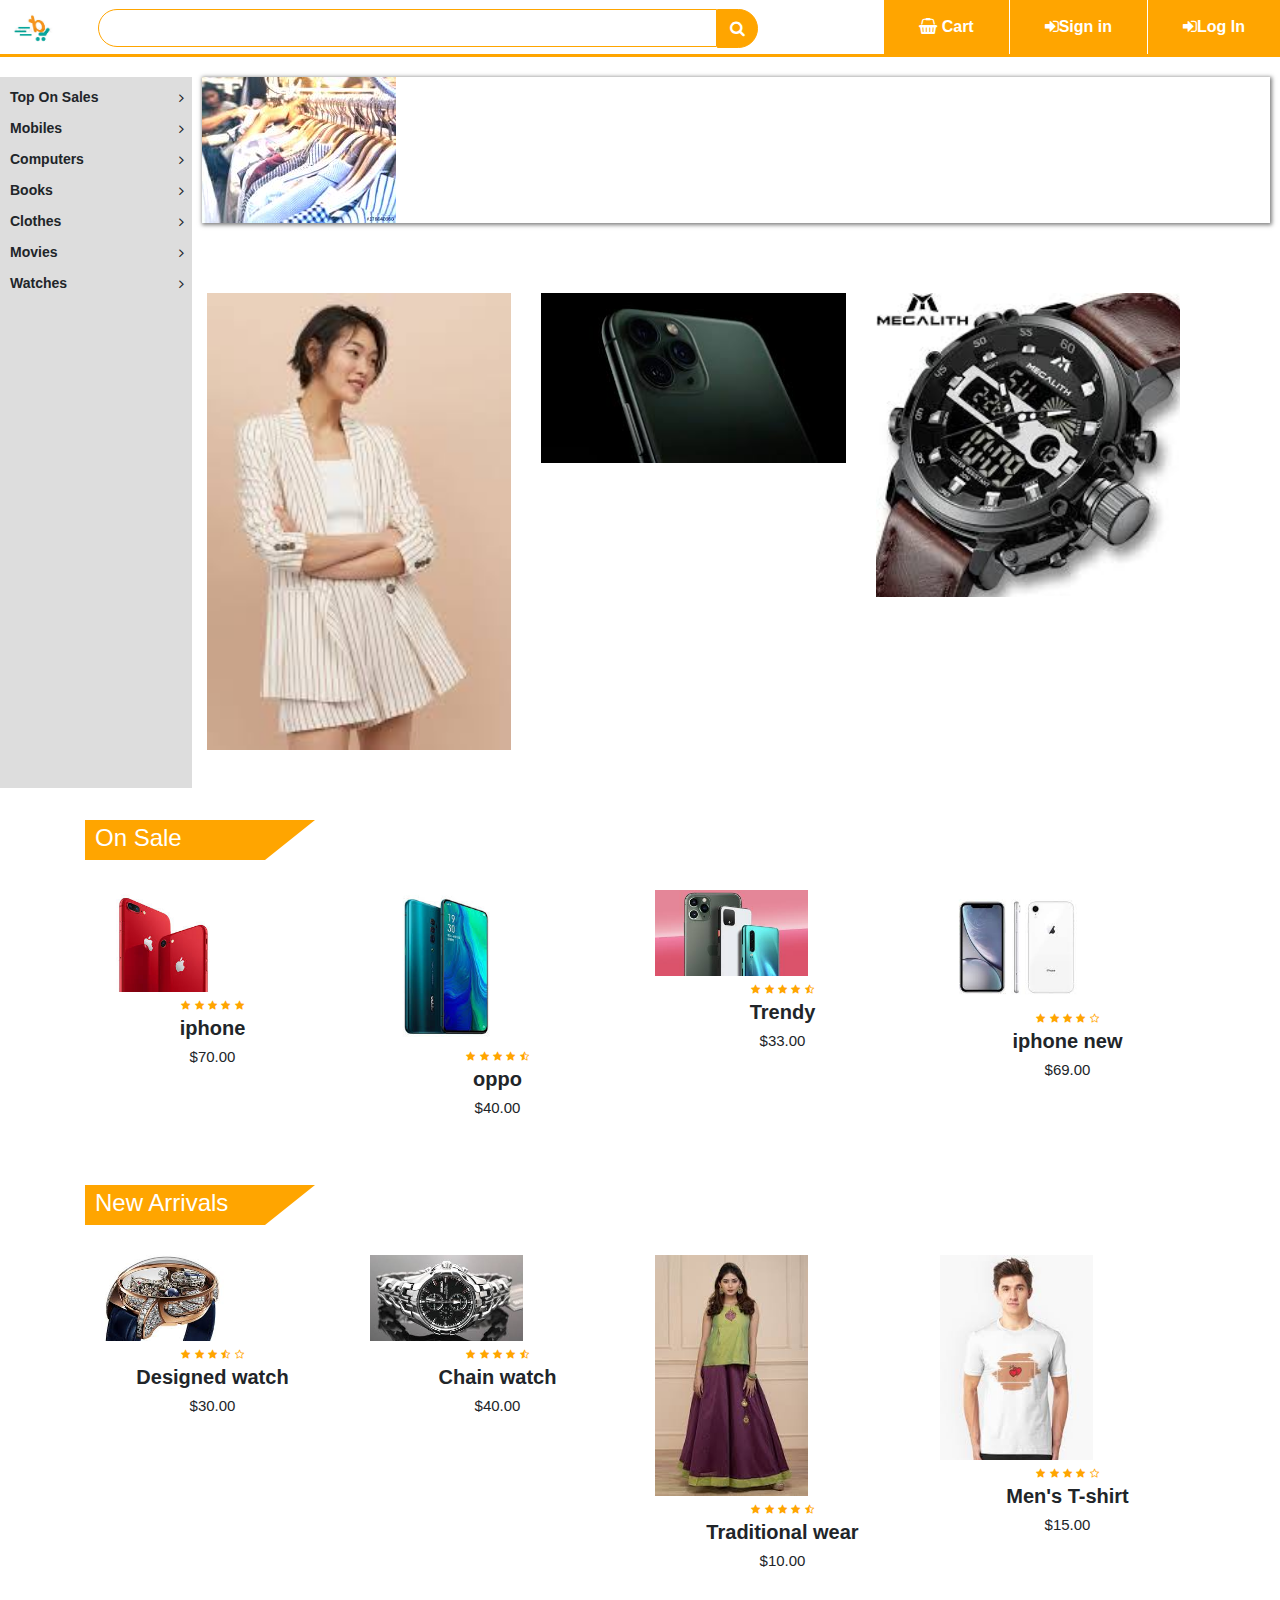
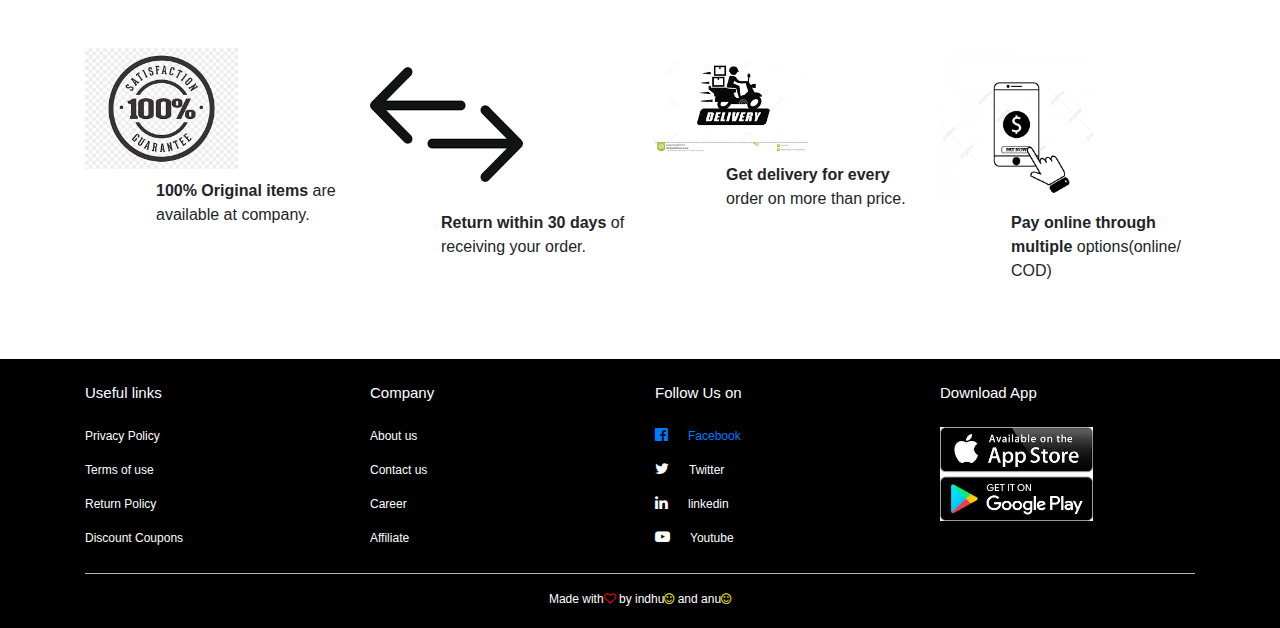
<file: index.html>
<html>
<head>

<title>E-Commerce Website</title>
<link rel="stylesheet" href="style.css">
<link rel="stylesheet"
 href="https://stackpath.bootstrapcdn.com/bootstrap/4.4.1/css/bootstrap.min.css">
<link rel="stylesheet"href="https://stackpath.bootstrapcdn.com/font-awesome/4.7.0/css/font-awesome.min.css">
<script src="https://code.jquery.com/jquery-3.4.1.slim.min.js"></script>
<script src="https://cdn.jsdelivr.net/npm/popper.js@1.16.0/dist/umd/popper.min.js"></script>
<script src="https://stackpath.bootstrapcdn.com/bootstrap/4.4.1/js/bootstrap.min.js"></script>
</head>
<body>
<div class="top-nav-bar">
<div class="search-box">
    <i class="fa fa-bars" id="menu-btn" onclick="openmenu()"></i>
    <i class="fa fa-times" id="close-btn" onclick="closemenu()"></i>
<img src="images/ai1.jpg" class="logo">
<input type="text" class="form-control">
<span class="input-group-text"><i class="fa fa-search" aria-hidden="true"></i>
</span>
</div>
<div class="menu-bar">
<ul>
<li><a href="#"><i class="fa fa-shopping-basket" aria-hidden="true"></i>Cart</a></li>
<li><a href="#"><a href="sign in.html"><i class="fa fa-sign-in" aria-hidden="true"></i>Sign in</a></li>
<li><a href="#"><a href="login.html"><i class="fa fa-sign-in" aria-hidden="true"></i>Log In</a></li></a>
</ul>
</div>
</div>


<section class="header">
<div class="side-menu" id="side-menu">
<ul>
    <li> Top On Sales<i class="fa fa-angle-right"></i>
    <ul>
    <a href="****.html"><li>Watches</li></a>
    <a href="****.html"><li>Shoes</li></a>
    <a href="****.html"><li>Laptop</li></a>
    <a href="****.html"><li>Mobiles</li></a>
    </ul>
    </li>
    <li>Mobiles<i class="fa fa-angle-right"></i>
    <ul>
    <a href="iphone.html"><li>iphone</li></a>
    <a href="iphone new.html"><li>iphone new</li></a>
    <a href="oppo.html"><li>Oppo</li></a>
    <a href="****.html"><li>Samsung</li></a>
    </ul>
    </li>
    <li>Computers<i class="fa fa-angle-right"></i>
    <ul>
    <a href="****.html"><li>Asus</li></a>
    <a href="****.html"><li>Apple</li></a>
    <a href="****.html"> <li>Lenovo</li></a>
    <a href="****.html"> <li>HP</li></a>
    </ul>
    </li>
    <li>Books<i class="fa fa-angle-right"></i>
    <ul>
    <a href="****.html"><li>Harry Potter</li></a>
    <a href="****.html"><li>Parthiban kanavu</li></a>
    <a href="****.html"> <li>Ponniyin Selven</li></a>
    <a href="****.html"><li>VelPari</li></a>
    </ul>
    </li>
    <li>Clothes<i class="fa fa-angle-right"></i>
    <ul>
    <a href="trendy.html"><li>Trendy</li></a>
    <a href="traditional wear.html"><li>Traditional wear</li></a>
    <a href="Men's T-shirt.html"><li>Men's T-shirt</li></a>
    <a href="****.html"><li>Kids wear</li></a>
    </ul>
    </li>
    <li>Movies<i class="fa fa-angle-right"></i>
    <ul>
    <a href="****.html"><li>Harry Potter</li></a>
    <a href="****.html"><li>Dia</li></a>
    <a href="****.html"><li>LoveMocktail</li></a>
    <a href="****.html"><li>Stranger Things</li></a>
    </ul>
    </li>
    <li>Watches<i class="fa fa-angle-right"></i>
    <ul>
    <a href="****.html"><li>Designed watch</li></a>
    <a href="****.html"><li>Chain watch</li></a>
    <a href="****.html"><li>ladies watch</li></a>
    <a href="****.html"><li>Sports</li></a>
    </ul>
    </li>
</ul>
</div>
<div class="slider">
    <div id="slider" class="carousel slide carousel-fade" data-ride="carousel">
        <div class="carousel-inner">
          <div class="carousel-item active">
            <img src="images/9.jpg" class="d-block">
          </div>
          <div class="carousel-item">
            <img src="images/c4.jpg" class="d-block">
          </div>
          <div class="carousel-item">
            <img src="images/w3.jpg" class="d-block">
          </div>
        </div>
        <ol class="carousel-indicators">
            <li data-target="#slider" data-slide-to="0" class="active"></li>
            <li data-target="#slider" data-slide-to="1"></li>
            <li data-target="#slider" data-slide-to="2"></li>
          </ol>
      </div>
</div>

</section>

<!---------------------featured-categories-------------------->
<section class="featured-categories">
<div class="container">
<div class="row">
  <div class="col-md-4">
    <img src="images/14.jpg">
  </div>
  <div class="col-md-4">
    <img src="images/mob 5.jpg">
  </div>
  <div class="col-md-4">
    <img src="images/w2.jpg">
  </div>
</div>
</div>
</section>

<!--------on sale products----->
<section class="on-sale">
<div class="container">
  <div class="title-box">
  <h2>On Sale</h2>
  </div>
  <div class="row">
  <div class="col-md-3">
  <div class="product-top">
    <a href="iphone.html"><img src="images/mob 1.jpg"></a>
      <div class="overlay-right">
      <button type="button" class="btn btn-secondary" title="Quick Shop">
        <i class="fa fa-eye"></i>
      </button>
      <button type="button" class="btn btn-secondary" title="Add to WishList">
        <i class="fa fa-heart-o"></i>
      </button>
      <button type="button" class="btn btn-secondary" title="Add to Cart">
        <i class="fa fa-shopping-cart"></i>
      </button>
      </div>
  </div>
  <div class="product-bottom text-center">
    <i class="fa fa-star"></i>
    <i class="fa fa-star"></i>
    <i class="fa fa-star"></i>
    <i class="fa fa-star"></i>
    <i class="fa fa-star"></i>
      <h3>iphone</h3>
      <h5>$70.00</h5>
  </div>
  </div>

  <div class="col-md-3">
    <div class="product-top">
      <a href="oppo.html"><img src="images/mob 4.jpg"></a>
        <div class="overlay-right">
        <button type="button" class="btn btn-secondary" title="Quick Shop">
          <i class="fa fa-eye"></i>
        </button>
        <button type="button" class="btn btn-secondary" title="Add to WishList">
          <i class="fa fa-heart-o"></i>
        </button>
        <button type="button" class="btn btn-secondary" title="Add to Cart">
          <i class="fa fa-shopping-cart"></i>
        </button>
        </div>
    </div>
    <div class="product-bottom text-center">
      <i class="fa fa-star"></i>
      <i class="fa fa-star"></i>
      <i class="fa fa-star"></i>
      <i class="fa fa-star"></i>
      <i class="fa fa-star-half-o"></i>
        <h3>oppo</h3>
        <h5>$40.00</h5>
    </div>
    </div>

    <div class="col-md-3">
      <div class="product-top">
        <a href="trendy.html"><img src="images/mob 2.jpg"></a>
          <div class="overlay-right">
          <button type="button" class="btn btn-secondary" title="Quick Shop">
            <i class="fa fa-eye"></i>
          </button>
          <button type="button" class="btn btn-secondary" title="Add to WishList">
            <i class="fa fa-heart-o"></i>
          </button>
          <button type="button" class="btn btn-secondary" title="Add to Cart">
            <i class="fa fa-shopping-cart"></i>
          </button>
          </div>
      </div>
      <div class="product-bottom text-center">
        <i class="fa fa-star"></i>
        <i class="fa fa-star"></i>
        <i class="fa fa-star"></i>
        <i class="fa fa-star"></i>
        <i class="fa fa-star-half-o"></i>
          <h3>Trendy</h3>
          <h5>$33.00</h5>
      </div>
      </div>

      <div class="col-md-3">
        <div class="product-top">
          <a href="iphone new.html"><img src="images/mob 3.jpg"></a>
            <div class="overlay-right">
            <button type="button" class="btn btn-secondary" title="Quick Shop">
              <i class="fa fa-eye"></i>
            </button>
            <button type="button" class="btn btn-secondary" title="Add to WishList">
              <i class="fa fa-heart-o"></i>
            </button>
            <button type="button" class="btn btn-secondary" title="Add to Cart">
              <i class="fa fa-shopping-cart"></i>
            </button>
            </div>
        </div>
        <div class="product-bottom text-center">
          <i class="fa fa-star"></i>
          <i class="fa fa-star"></i>
          <i class="fa fa-star"></i>
          <i class="fa fa-star"></i>
          <i class="fa fa-star-o"></i>
            <h3>iphone new</h3>
            <h5>$69.00</h5>
        </div>
        </div>
  </div>
</div>
</section>

<!------------New products------------->
<section class="new-products">
  <div class="container">
    <div class="title-box">
    <h2>New Arrivals</h2>
    </div>
    <div class="row">
    <div class="col-md-3">
    <div class="product-top">
      <a href="designed watch.html"><img src="images/w1.jpg"></a>
        <div class="overlay-right">
        <button type="button" class="btn btn-secondary" title="Quick Shop">
          <i class="fa fa-eye"></i>
        </button>
        <button type="button" class="btn btn-secondary" title="Add to WishList">
          <i class="fa fa-heart-o"></i>
        </button>
        <button type="button" class="btn btn-secondary" title="Add to Cart">
          <i class="fa fa-shopping-cart"></i>
        </button>
        </div>
    </div>
    <div class="product-bottom text-center">
      <i class="fa fa-star"></i>
      <i class="fa fa-star"></i>
      <i class="fa fa-star"></i>
      <i class="fa fa-star-half-o"></i>
      <i class="fa fa-star-o"></i>
        <h3>Designed watch</h3>
        <h5>$30.00</h5>
    </div>
    </div>
  
    <div class="col-md-3">
      <div class="product-top">
        <a href="chain watch.html"><img src="images/w4.jpg"></a>
          <div class="overlay-right">
          <button type="button" class="btn btn-secondary" title="Quick Shop">
            <i class="fa fa-eye"></i>
          </button>
          <button type="button" class="btn btn-secondary" title="Add to WishList">
            <i class="fa fa-heart-o"></i>
          </button>
          <button type="button" class="btn btn-secondary" title="Add to Cart">
            <i class="fa fa-shopping-cart"></i>
          </button>
          </div>
      </div>
      <div class="product-bottom text-center">
        <i class="fa fa-star"></i>
        <i class="fa fa-star"></i>
        <i class="fa fa-star"></i>
        <i class="fa fa-star"></i>
        <i class="fa fa-star-half-o"></i>
          <h3>Chain watch</h3>
          <h5>$40.00</h5>
      </div>
      </div>
  
      <div class="col-md-3">
        <div class="product-top">
          <a href="traditional wear.html"><img src="images/12.jpg"></a>
            <div class="overlay-right">
            <button type="button" class="btn btn-secondary" title="Quick Shop">
              <i class="fa fa-eye"></i>
            </button>
            <button type="button" class="btn btn-secondary" title="Add to WishList">
              <i class="fa fa-heart-o"></i>
            </button>
            <button type="button" class="btn btn-secondary" title="Add to Cart">
              <i class="fa fa-shopping-cart"></i>
            </button>
            </div>
        </div>
        <div class="product-bottom text-center">
          <i class="fa fa-star"></i>
          <i class="fa fa-star"></i>
          <i class="fa fa-star"></i>
          <i class="fa fa-star"></i>
          <i class="fa fa-star-half-o"></i>
            <h3>Traditional wear</h3>
            <h5>$10.00</h5>
        </div>
        </div>
  
        <div class="col-md-3">
          <div class="product-top">
            <a href="Men's T-shirt.html"><img src="images/da3.jpg"></a>
              <div class="overlay-right">
              <button type="button" class="btn btn-secondary" title="Quick Shop">
                <i class="fa fa-eye"></i>
              </button>
              <button type="button" class="btn btn-secondary" title="Add to WishList">
                <i class="fa fa-heart-o"></i>
              </button>
              <button type="button" class="btn btn-secondary" title="Add to Cart">
                <i class="fa fa-shopping-cart"></i>
              </button>
              </div>
          </div>
          <div class="product-bottom text-center">
            <i class="fa fa-star"></i>
            <i class="fa fa-star"></i>
            <i class="fa fa-star"></i>
            <i class="fa fa-star"></i>
            <i class="fa fa-star-o"></i>
              <h3>Men's T-shirt</h3>
              <h5>$15.00</h5>
          </div>
          </div>
    </div>
  </div>
</section>


<!----website features---->
<section class="website-features">
<div class="container">
<div class="row">
  <div class="col-md-3" feature-box">
    <img src="images/f1.png">
    <div class="feature-text">
      <p><b>100% Original items</b> are available at company. </p>
    </div>
  </div>
  <div class="col-md-3" feature-box">
    <img src="images/f2.png">
    <div class="feature-text">
      <p><b>Return within 30 days</b> of receiving your order. </p>
    </div>
  </div>
  <div class="col-md-3" feature-box">
    <img src="images/f3.png">
    <div class="feature-text">
      <p><b>Get delivery for every</b> order on more than price. </p>
    </div>
  </div>
  <div class="col-md-3" feature-box">
    <img src="images/ff4.png">
    <div class="feature-text">
      <p><b>Pay online through multiple</b> options(online/ COD) </p>
    </div>
  </div>
</div>
</div>
</section>

<!--------------footer--------------->
<section class="footer">
<div class="container tex-center">
<div class="row">
<div class="col-md-3">
  <h1>Useful links</h1>
  <p>Privacy Policy</p>
  <p>Terms of use</p>
  <p>Return Policy</p>
  <p>Discount Coupons</p>
</div>
<div class="col-md-3">
  <h1>Company</h1>
  <p>About us</p>
  <p>Contact us</p>
  <p>Career</p>
  <p>Affiliate</p>
</div>
<div class="col-md-3">
  <h1>Follow Us on</h1>
  <p><a href="www.facebook.com"><i class="fa fa-facebook-official"></i>Facebook</p></a>
  <p><i class="fa fa-twitter"></i>Twitter</p>
  <p><i class="fa fa-linkedin"></i>linkedin</p>
  <p><i class="fa fa-youtube-play"></i>Youtube</p>
</div>
<div class="col-md-3">
  <h1>Download App</h1>
  <img src="images/123.jpg">
</div>
</div>
<hr>
<p class="copyright"> Made with<i class="fa fa-heart-o"></i> by indhu<i class="fa fa-smile-o"></i> and anu<i class="fa fa-smile-o"></i></p>
</div>
</section>





    <script>
        function openmenu()
        {
            document.getElementById("side-menu").style.display="block";
            document.getElementById("menu-btn").style.display="none";
            document.getElementById("close-btn").style.display="block";
        }
        function closemenu()
        {
            document.getElementById("side-menu").style.display="none";
            document.getElementById("menu-btn").style.display="block";
            document.getElementById("close-btn").style.display="none";
        }
    </script>



</body>
</html>
</file>
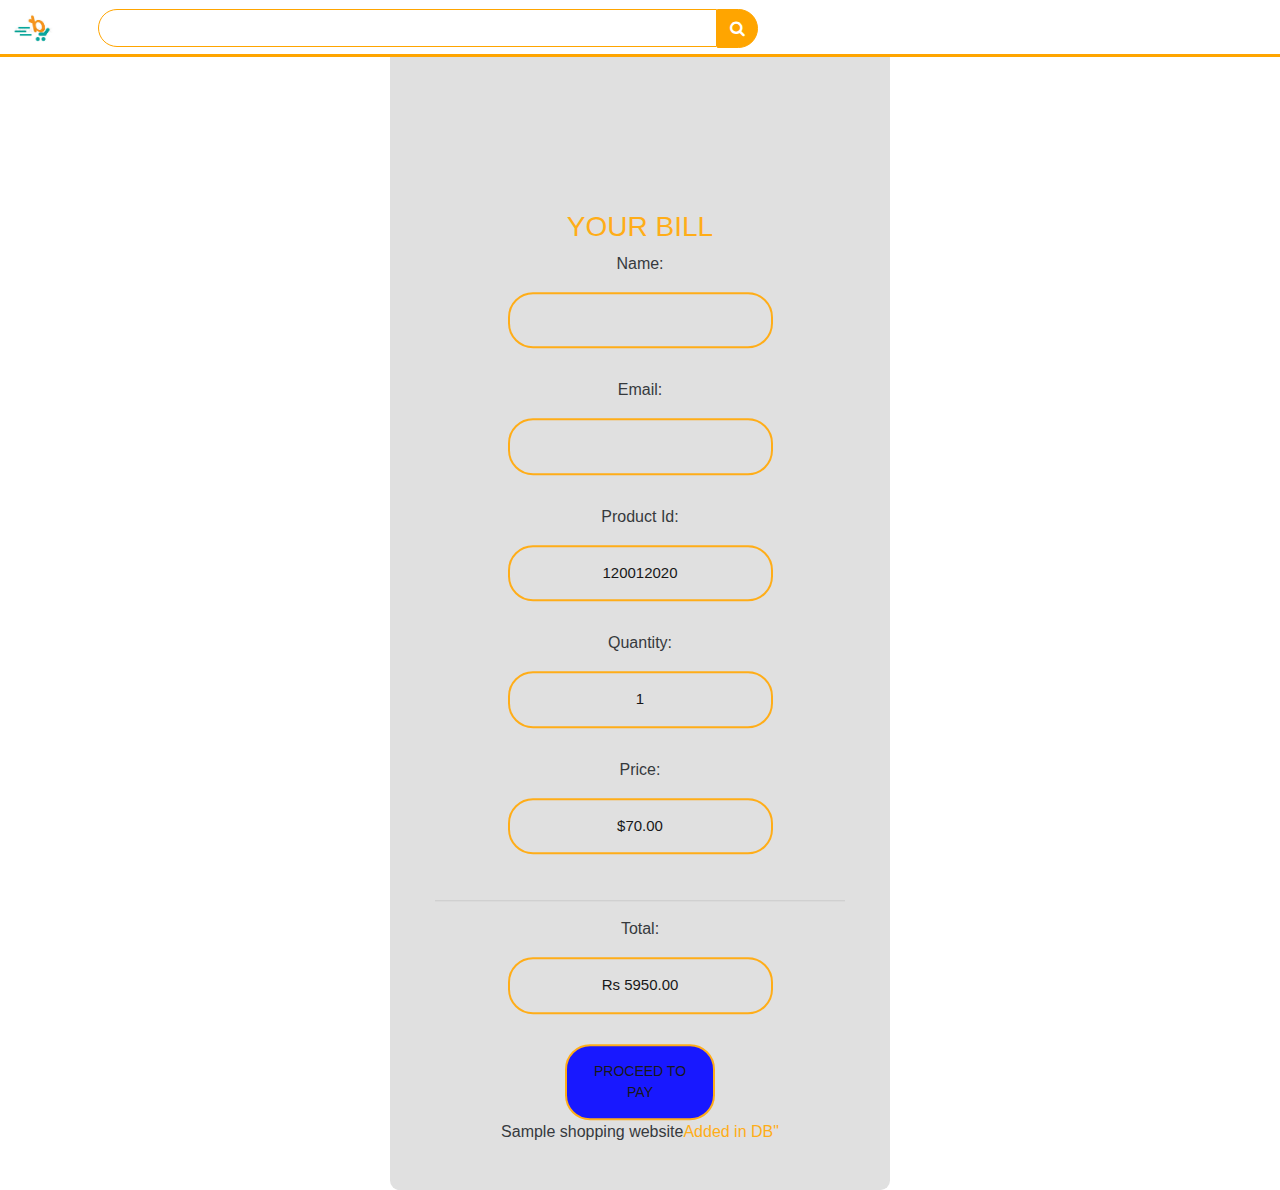
<file: cart.html>
<html>
<head>

<title>Shoppin-cart</title>
<link rel="stylesheet" href="style.css">
<link rel="stylesheet"
 href="https://stackpath.bootstrapcdn.com/bootstrap/4.4.1/css/bootstrap.min.css">
<link rel="stylesheet"href="https://stackpath.bootstrapcdn.com/font-awesome/4.7.0/css/font-awesome.min.css">
<script src="https://code.jquery.com/jquery-3.4.1.slim.min.js"></script>
<script src="https://cdn.jsdelivr.net/npm/popper.js@1.16.0/dist/umd/popper.min.js"></script>
<script src="https://stackpath.bootstrapcdn.com/bootstrap/4.4.1/js/bootstrap.min.js"></script>
</head>
<body>
<div class="top-nav-bar">
<div class="search-box">
    <i class="fa fa-bars" id="menu-btn" onclick="openmenu()"></i>
    <i class="fa fa-times" id="close-btn" onclick="closemenu()"></i>
    <a href="index.html"><img src="images/ai1.jpg" class="logo"></a>
<input type="text" class="form-control">
<span class="input-group-text"><i class="fa fa-search" aria-hidden="true"></i>
</span>
</div>
</div>

     <!----form area start----->
        <div class="form1">
            <form class="login-form" action="" method="post">
                <h2>Your Bill</h2>
                
                <p>Name: </p><input type="text" name="Indhu">
                <p>Email: </p><input type="text" name="indhusree@gmail.com">
                <p>Product Id: </p><input type="value" value="120012020">
                <p>Quantity: </p><input type="value" value="1">
                <p>Price: </p><input type="value" value="$70.00">
                <hr>
                <p>Total: </p><input type="value" value="Rs 5950.00">
                <button type="submit" name="button">Proceed to pay</button>
                <p class="options">Sample shopping website<a href="#">Added in DB"</a></p>
            </form>
        </div>

        
    </body>
</html>
</file>
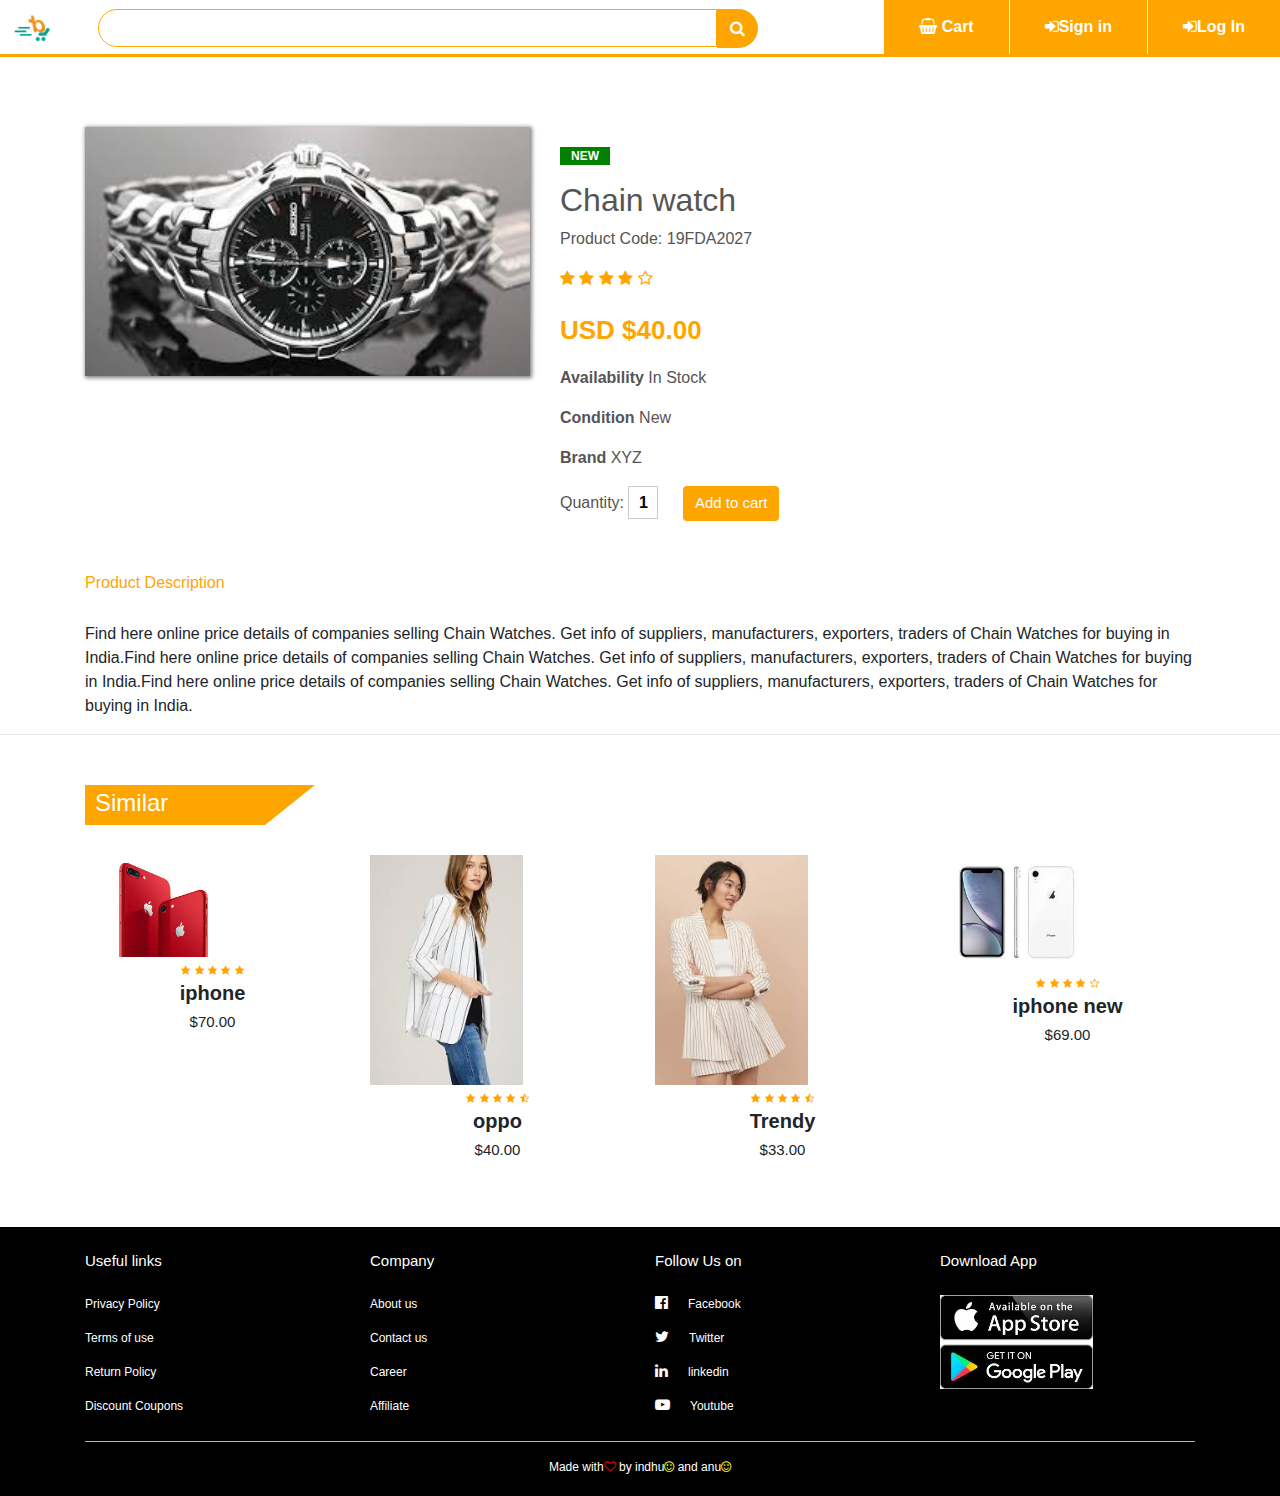
<file: chain watch.html>
<html>
    <head>

        <title>E-Commerce Website single product</title>
        <link rel="stylesheet" href="style.css">
        <link rel="stylesheet"
         href="https://stackpath.bootstrapcdn.com/bootstrap/4.4.1/css/bootstrap.min.css">
        <link rel="stylesheet"href="https://stackpath.bootstrapcdn.com/font-awesome/4.7.0/css/font-awesome.min.css">
        <script src="https://code.jquery.com/jquery-3.4.1.slim.min.js"></script>
        <script src="https://cdn.jsdelivr.net/npm/popper.js@1.16.0/dist/umd/popper.min.js"></script>
        <script src="https://stackpath.bootstrapcdn.com/bootstrap/4.4.1/js/bootstrap.min.js"></script>
        </head>
        <body>
        <div class="top-nav-bar">
        <div class="search-box">
            <i class="fa fa-bars" id="menu-btn" onclick="openmenu()"></i>
            <i class="fa fa-times" id="close-btn" onclick="closemenu()"></i>
        <a href="index.html"><img src="images/ai1.jpg" class="logo"></a>
        <input type="text" class="form-control">
        <span class="input-group-text"><i class="fa fa-search" aria-hidden="true"></i>
        </span>
        </div>
        <div class="menu-bar">
        <ul>
        <li><a href="#"><i class="fa fa-shopping-basket" aria-hidden="true"></i>Cart</a></li>
        <li><a href="#"><a href="sign in.html"><i class="fa fa-sign-in" aria-hidden="true"></i>Sign in</a></li>
<li><a href="#"><a href="login.html"><i class="fa fa-sign-in" aria-hidden="true"></i>Log In</a></li></a>
        </ul>
        </div>
        </div>
        
        <!----------single-product------------>
<section class="single-product">
    <div class="container">
    <div class="row">
    <div class="col-md-5">
        <div id="product-slider" class="carousel slide carousel-fade" data-ride="carousel">
            <div class="carousel-inner">
              <div class="carousel-item active">
                <img src="images/w4.jpg" class="d-block w-100">
              </div>
              <div class="carousel-item">
                <img src="images/x1.jpg" class="d-block w-100">
              </div>
              <div class="carousel-item">
                <img src="images/x2.jpg" class="d-block w-60">
              </div>
              <a class="carousel-control-prev" href="#product-slider" role="button" data-slide="prev">
                <span class="carousel-control-prev-icon" aria-hidden="true"></span>
                <span class="sr-only">Previous</span>
              </a>
              <a class="carousel-control-next" href="#product-slider" role="button" data-slide="next">
                <span class="carousel-control-next-icon" aria-hidden="true"></span>
                <span class="sr-only">Next</span>
              </a>
            </div>      
            
            
          </div>
    </div>
    
    
    <div class="col-md-7">
        <p class="new-arrival text-center">NEW</p>
        <h2>Chain watch</h2>
        <p>Product Code: 19FDA2027</p>
        <i class="fa fa-star"></i>
        <i class="fa fa-star"></i>
        <i class="fa fa-star"></i>
        <i class="fa fa-star"></i>
        <i class="fa fa-star-o"></i>
        <p class="price">USD $40.00</p>
        <p><b>Availability</b> In Stock</p>
        <p><b>Condition</b> New</p>
        <p><b>Brand</b> XYZ </p>
        <label>Quantity: </label>
        <input type="text" value="1">
        <a href="cart.html"><button type="button" class="btn btn-primary">Add to cart</button></a>
    </div>
    </div> 
    </div>
    </section>
    <!----------------product-description-->
<section class="product-description">
    <div class="container">
    <h6>Product Description</h6>
    <p>Find here online price details of companies selling Chain Watches. Get info of suppliers, manufacturers, exporters, traders of Chain Watches for buying in India.Find here online price details of companies selling Chain Watches. Get info of suppliers, manufacturers, exporters, traders of Chain Watches for buying in India.Find here online price details of companies selling Chain Watches. Get info of suppliers, manufacturers, exporters, traders of Chain Watches for buying in India.</p>
    </div>
    <hr>
    
    <div class="container">
        <div class="title-box">
        <h2>Similar</h2>
        </div>
        <div class="row">
        <div class="col-md-3">
        <div class="product-top">
          <a href="iphone.html"><img src="images/mob 1.jpg"></a>
            <div class="overlay-right">
            <button type="button" class="btn btn-secondary" title="Quick Shop">
              <i class="fa fa-eye"></i>
            </button>
            <button type="button" class="btn btn-secondary" title="Add to WishList">
              <i class="fa fa-heart-o"></i>
            </button>
            <button type="button" class="btn btn-secondary" title="Add to Cart">
              <i class="fa fa-shopping-cart"></i>
            </button>
            </div>
        </div>
        <div class="product-bottom text-center">
          <i class="fa fa-star"></i>
          <i class="fa fa-star"></i>
          <i class="fa fa-star"></i>
          <i class="fa fa-star"></i>
          <i class="fa fa-star"></i>
            <h3>iphone</h3>
            <h5>$70.00</h5>
        </div>
        </div>
      
        <div class="col-md-3">
          <div class="product-top">
            <a href="oppo.html"><img src="images/15.jpg"></a>
              <div class="overlay-right">
              <button type="button" class="btn btn-secondary" title="Quick Shop">
                <i class="fa fa-eye"></i>
              </button>
              <button type="button" class="btn btn-secondary" title="Add to WishList">
                <i class="fa fa-heart-o"></i>
              </button>
              <button type="button" class="btn btn-secondary" title="Add to Cart">
                <i class="fa fa-shopping-cart"></i>
              </button>
              </div>
          </div>
          <div class="product-bottom text-center">
            <i class="fa fa-star"></i>
            <i class="fa fa-star"></i>
            <i class="fa fa-star"></i>
            <i class="fa fa-star"></i>
            <i class="fa fa-star-half-o"></i>
              <h3>oppo</h3>
              <h5>$40.00</h5>
          </div>
          </div>
      
          <div class="col-md-3">
            <div class="product-top">
                <a href="trendy.html"><img src="images/14.jpg"></a>
                <div class="overlay-right">
                <button type="button" class="btn btn-secondary" title="Quick Shop">
                  <i class="fa fa-eye"></i>
                </button>
                <button type="button" class="btn btn-secondary" title="Add to WishList">
                  <i class="fa fa-heart-o"></i>
                </button>
                <button type="button" class="btn btn-secondary" title="Add to Cart">
                  <i class="fa fa-shopping-cart"></i>
                </button>
                </div>
            </div>
            <div class="product-bottom text-center">
              <i class="fa fa-star"></i>
              <i class="fa fa-star"></i>
              <i class="fa fa-star"></i>
              <i class="fa fa-star"></i>
              <i class="fa fa-star-half-o"></i>
                <h3>Trendy</h3>
                <h5>$33.00</h5>
            </div>
            </div>
      
            <div class="col-md-3">
              <div class="product-top">
                <a href="iphone new.html"><img src="images/mob 3.jpg"></a>
                  <div class="overlay-right">
                  <button type="button" class="btn btn-secondary" title="Quick Shop">
                    <i class="fa fa-eye"></i>
                  </button>
                  <button type="button" class="btn btn-secondary" title="Add to WishList">
                    <i class="fa fa-heart-o"></i>
                  </button>
                  <button type="button" class="btn btn-secondary" title="Add to Cart">
                    <i class="fa fa-shopping-cart"></i>
                  </button>
                  </div>
              </div>
              <div class="product-bottom text-center">
                <i class="fa fa-star"></i>
                <i class="fa fa-star"></i>
                <i class="fa fa-star"></i>
                <i class="fa fa-star"></i>
                <i class="fa fa-star-o"></i>
                  <h3>iphone new</h3>
                  <h5>$69.00</h5>
              </div>
              </div>
        </div>
      </div>
    
    </section>
    <!-----------footer-->
<section class="footer">
    <div class="container tex-center">
    <div class="row">
    <div class="col-md-3">
      <h1>Useful links</h1>
      <p>Privacy Policy</p>
      <p>Terms of use</p>
      <p>Return Policy</p>
      <p>Discount Coupons</p>
    </div>
    <div class="col-md-3">
      <h1>Company</h1>
      <p>About us</p>
      <p>Contact us</p>
      <p>Career</p>
      <p>Affiliate</p>
    </div>
    <div class="col-md-3">
      <h1>Follow Us on</h1>
      <p><i class="fa fa-facebook-official"></i>Facebook</p>
      <p><i class="fa fa-twitter"></i>Twitter</p>
      <p><i class="fa fa-linkedin"></i>linkedin</p>
      <p><i class="fa fa-youtube-play"></i>Youtube</p>
    </div>
    <div class="col-md-3">
      <h1>Download App</h1>
      <img src="images/123.jpg">
    </div>
    </div>
    <hr>
    <p class="copyright"> Made with<i class="fa fa-heart-o"></i> by indhu<i class="fa fa-smile-o"></i> and anu<i class="fa fa-smile-o"></i></p>
    </div>
    </section>
    
    <script>
        function openmenu()
        {
            document.getElementById("side-menu").style.display="block";
            document.getElementById("menu-btn").style.display="none";
            document.getElementById("close-btn").style.display="block";
        }
        function closemenu()
        {
            document.getElementById("side-menu").style.display="none";
            document.getElementById("menu-btn").style.display="block";
            document.getElementById("close-btn").style.display="none";
        }
    </script>
    
        
</html>
</file>
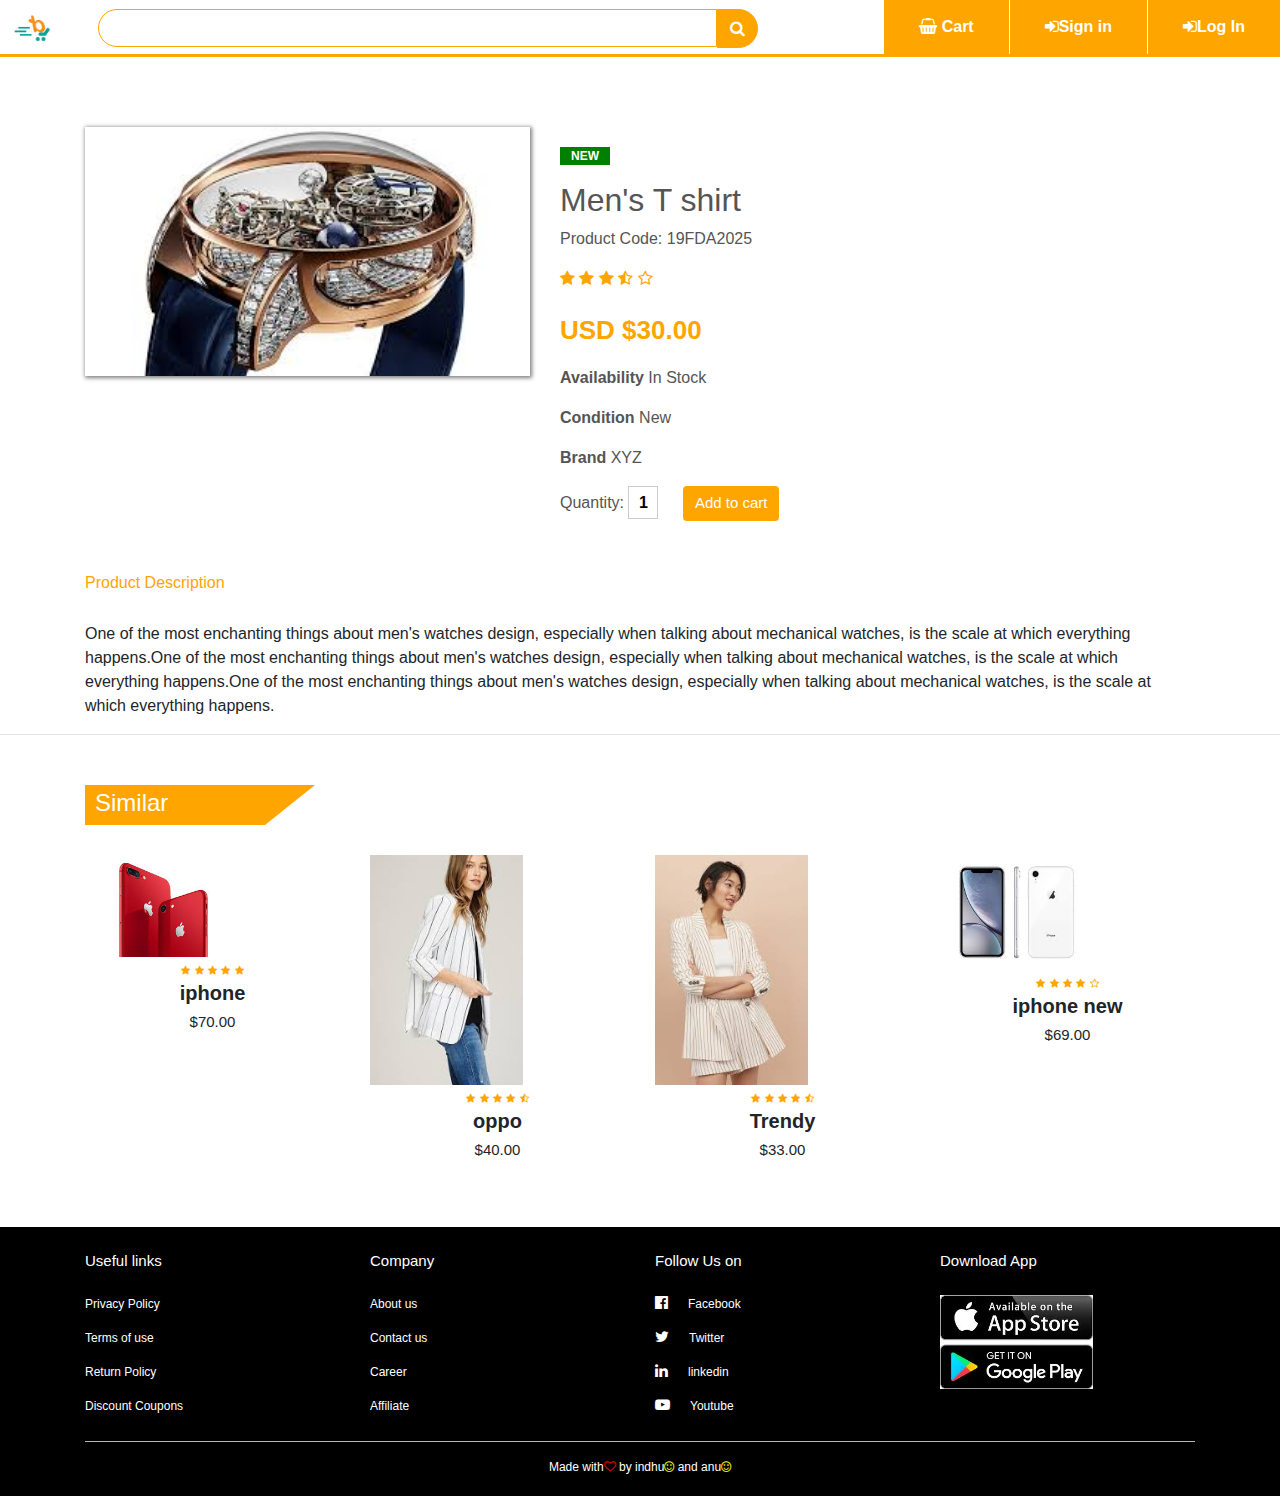
<file: designed watch.html>
<html>
    <head>

        <title>E-Commerce Website single product</title>
        <link rel="stylesheet" href="style.css">
        <link rel="stylesheet"
         href="https://stackpath.bootstrapcdn.com/bootstrap/4.4.1/css/bootstrap.min.css">
        <link rel="stylesheet"href="https://stackpath.bootstrapcdn.com/font-awesome/4.7.0/css/font-awesome.min.css">
        <script src="https://code.jquery.com/jquery-3.4.1.slim.min.js"></script>
        <script src="https://cdn.jsdelivr.net/npm/popper.js@1.16.0/dist/umd/popper.min.js"></script>
        <script src="https://stackpath.bootstrapcdn.com/bootstrap/4.4.1/js/bootstrap.min.js"></script>
        </head>
        <body>
        <div class="top-nav-bar">
        <div class="search-box">
            <i class="fa fa-bars" id="menu-btn" onclick="openmenu()"></i>
            <i class="fa fa-times" id="close-btn" onclick="closemenu()"></i>
        <a href="index.html"><img src="images/ai1.jpg" class="logo"></a>
        <input type="text" class="form-control">
        <span class="input-group-text"><i class="fa fa-search" aria-hidden="true"></i>
        </span>
        </div>
        <div class="menu-bar">
        <ul>
        <li><a href="#"><i class="fa fa-shopping-basket" aria-hidden="true"></i>Cart</a></li>
        <li><a href="#"><a href="sign in.html"><i class="fa fa-sign-in" aria-hidden="true"></i>Sign in</a></li>
<li><a href="#"><a href="login.html"><i class="fa fa-sign-in" aria-hidden="true"></i>Log In</a></li></a>
        </ul>
        </div>
        </div>
        
        <!----------single-product------------>
<section class="single-product">
    <div class="container">
    <div class="row">
    <div class="col-md-5">
        <div id="product-slider" class="carousel slide carousel-fade" data-ride="carousel">
            <div class="carousel-inner">
              <div class="carousel-item active">
                <img src="images/w1.jpg" class="d-block w-100">
              </div>
              <div class="carousel-item">
                <img src="images/q1.jpg" class="d-block w-100">
              </div>
              <div class="carousel-item">
                <img src="images/q2.jpg" class="d-block w-60">
              </div>
              <a class="carousel-control-prev" href="#product-slider" role="button" data-slide="prev">
                <span class="carousel-control-prev-icon" aria-hidden="true"></span>
                <span class="sr-only">Previous</span>
              </a>
              <a class="carousel-control-next" href="#product-slider" role="button" data-slide="next">
                <span class="carousel-control-next-icon" aria-hidden="true"></span>
                <span class="sr-only">Next</span>
              </a>
            </div>      
            
            
          </div>
    </div>
    
    
    <div class="col-md-7">
        <p class="new-arrival text-center">NEW</p>
        <h2>Men's T shirt</h2>
        <p>Product Code: 19FDA2025</p>
        <i class="fa fa-star"></i>
        <i class="fa fa-star"></i>
        <i class="fa fa-star"></i>
        <i class="fa fa-star-half-o"></i>
        <i class="fa fa-star-o"></i>
        <p class="price">USD $30.00</p>
        <p><b>Availability</b> In Stock</p>
        <p><b>Condition</b> New</p>
        <p><b>Brand</b> XYZ </p>
        <label>Quantity: </label>
        <input type="text" value="1">
        <a href="cart.html"><button type="button" class="btn btn-primary">Add to cart</button></a>
    </div>
    </div> 
    </div>
    </section>
    <!----------------product-description-->
<section class="product-description">
    <div class="container">
    <h6>Product Description</h6>
    <p>One of the most enchanting things about men's watches design, especially when talking about mechanical watches, is the scale at which everything happens.One of the most enchanting things about men's watches design, especially when talking about mechanical watches, is the scale at which everything happens.One of the most enchanting things about men's watches design, especially when talking about mechanical watches, is the scale at which everything happens.</p>
    </div>
    <hr>
    
    <div class="container">
        <div class="title-box">
        <h2>Similar</h2>
        </div>
        <div class="row">
        <div class="col-md-3">
        <div class="product-top">
          <a href="iphone.html"><img src="images/mob 1.jpg"></a>
            <div class="overlay-right">
            <button type="button" class="btn btn-secondary" title="Quick Shop">
              <i class="fa fa-eye"></i>
            </button>
            <button type="button" class="btn btn-secondary" title="Add to WishList">
              <i class="fa fa-heart-o"></i>
            </button>
            <button type="button" class="btn btn-secondary" title="Add to Cart">
              <i class="fa fa-shopping-cart"></i>
            </button>
            </div>
        </div>
        <div class="product-bottom text-center">
          <i class="fa fa-star"></i>
          <i class="fa fa-star"></i>
          <i class="fa fa-star"></i>
          <i class="fa fa-star"></i>
          <i class="fa fa-star"></i>
            <h3>iphone</h3>
            <h5>$70.00</h5>
        </div>
        </div>
      
        <div class="col-md-3">
          <div class="product-top">
            <a href="oppo.html"><img src="images/15.jpg"></a>
              <div class="overlay-right">
              <button type="button" class="btn btn-secondary" title="Quick Shop">
                <i class="fa fa-eye"></i>
              </button>
              <button type="button" class="btn btn-secondary" title="Add to WishList">
                <i class="fa fa-heart-o"></i>
              </button>
              <button type="button" class="btn btn-secondary" title="Add to Cart">
                <i class="fa fa-shopping-cart"></i>
              </button>
              </div>
          </div>
          <div class="product-bottom text-center">
            <i class="fa fa-star"></i>
            <i class="fa fa-star"></i>
            <i class="fa fa-star"></i>
            <i class="fa fa-star"></i>
            <i class="fa fa-star-half-o"></i>
              <h3>oppo</h3>
              <h5>$40.00</h5>
          </div>
          </div>
      
          <div class="col-md-3">
            <div class="product-top">
              <a href="trendy.html"><img src="images/14.jpg"></a>
                <div class="overlay-right">
                <button type="button" class="btn btn-secondary" title="Quick Shop">
                  <i class="fa fa-eye"></i>
                </button>
                <button type="button" class="btn btn-secondary" title="Add to WishList">
                  <i class="fa fa-heart-o"></i>
                </button>
                <button type="button" class="btn btn-secondary" title="Add to Cart">
                  <i class="fa fa-shopping-cart"></i>
                </button>
                </div>
            </div>
            <div class="product-bottom text-center">
              <i class="fa fa-star"></i>
              <i class="fa fa-star"></i>
              <i class="fa fa-star"></i>
              <i class="fa fa-star"></i>
              <i class="fa fa-star-half-o"></i>
                <h3>Trendy</h3>
                <h5>$33.00</h5>
            </div>
            </div>
      
            <div class="col-md-3">
              <div class="product-top">
                <a href="iphone new.html"><img src="images/mob 3.jpg"></a>
                  <div class="overlay-right">
                  <button type="button" class="btn btn-secondary" title="Quick Shop">
                    <i class="fa fa-eye"></i>
                  </button>
                  <button type="button" class="btn btn-secondary" title="Add to WishList">
                    <i class="fa fa-heart-o"></i>
                  </button>
                  <button type="button" class="btn btn-secondary" title="Add to Cart">
                    <i class="fa fa-shopping-cart"></i>
                  </button>
                  </div>
              </div>
              <div class="product-bottom text-center">
                <i class="fa fa-star"></i>
                <i class="fa fa-star"></i>
                <i class="fa fa-star"></i>
                <i class="fa fa-star"></i>
                <i class="fa fa-star-o"></i>
                  <h3>iphone new</h3>
                  <h5>$69.00</h5>
              </div>
              </div>
        </div>
      </div>
    
    </section>
    <!-----------footer-->
<section class="footer">
    <div class="container tex-center">
    <div class="row">
    <div class="col-md-3">
      <h1>Useful links</h1>
      <p>Privacy Policy</p>
      <p>Terms of use</p>
      <p>Return Policy</p>
      <p>Discount Coupons</p>
    </div>
    <div class="col-md-3">
      <h1>Company</h1>
      <p>About us</p>
      <p>Contact us</p>
      <p>Career</p>
      <p>Affiliate</p>
    </div>
    <div class="col-md-3">
      <h1>Follow Us on</h1>
      <p><i class="fa fa-facebook-official"></i>Facebook</p>
      <p><i class="fa fa-twitter"></i>Twitter</p>
      <p><i class="fa fa-linkedin"></i>linkedin</p>
      <p><i class="fa fa-youtube-play"></i>Youtube</p>
    </div>
    <div class="col-md-3">
      <h1>Download App</h1>
      <img src="images/123.jpg">
    </div>
    </div>
    <hr>
    <p class="copyright"> Made with<i class="fa fa-heart-o"></i> by indhu<i class="fa fa-smile-o"></i> and anu<i class="fa fa-smile-o"></i></p>
    </div>
    </section>
    
    <script>
        function openmenu()
        {
            document.getElementById("side-menu").style.display="block";
            document.getElementById("menu-btn").style.display="none";
            document.getElementById("close-btn").style.display="block";
        }
        function closemenu()
        {
            document.getElementById("side-menu").style.display="none";
            document.getElementById("menu-btn").style.display="block";
            document.getElementById("close-btn").style.display="none";
        }
    </script>
    
        
</html>
</file>
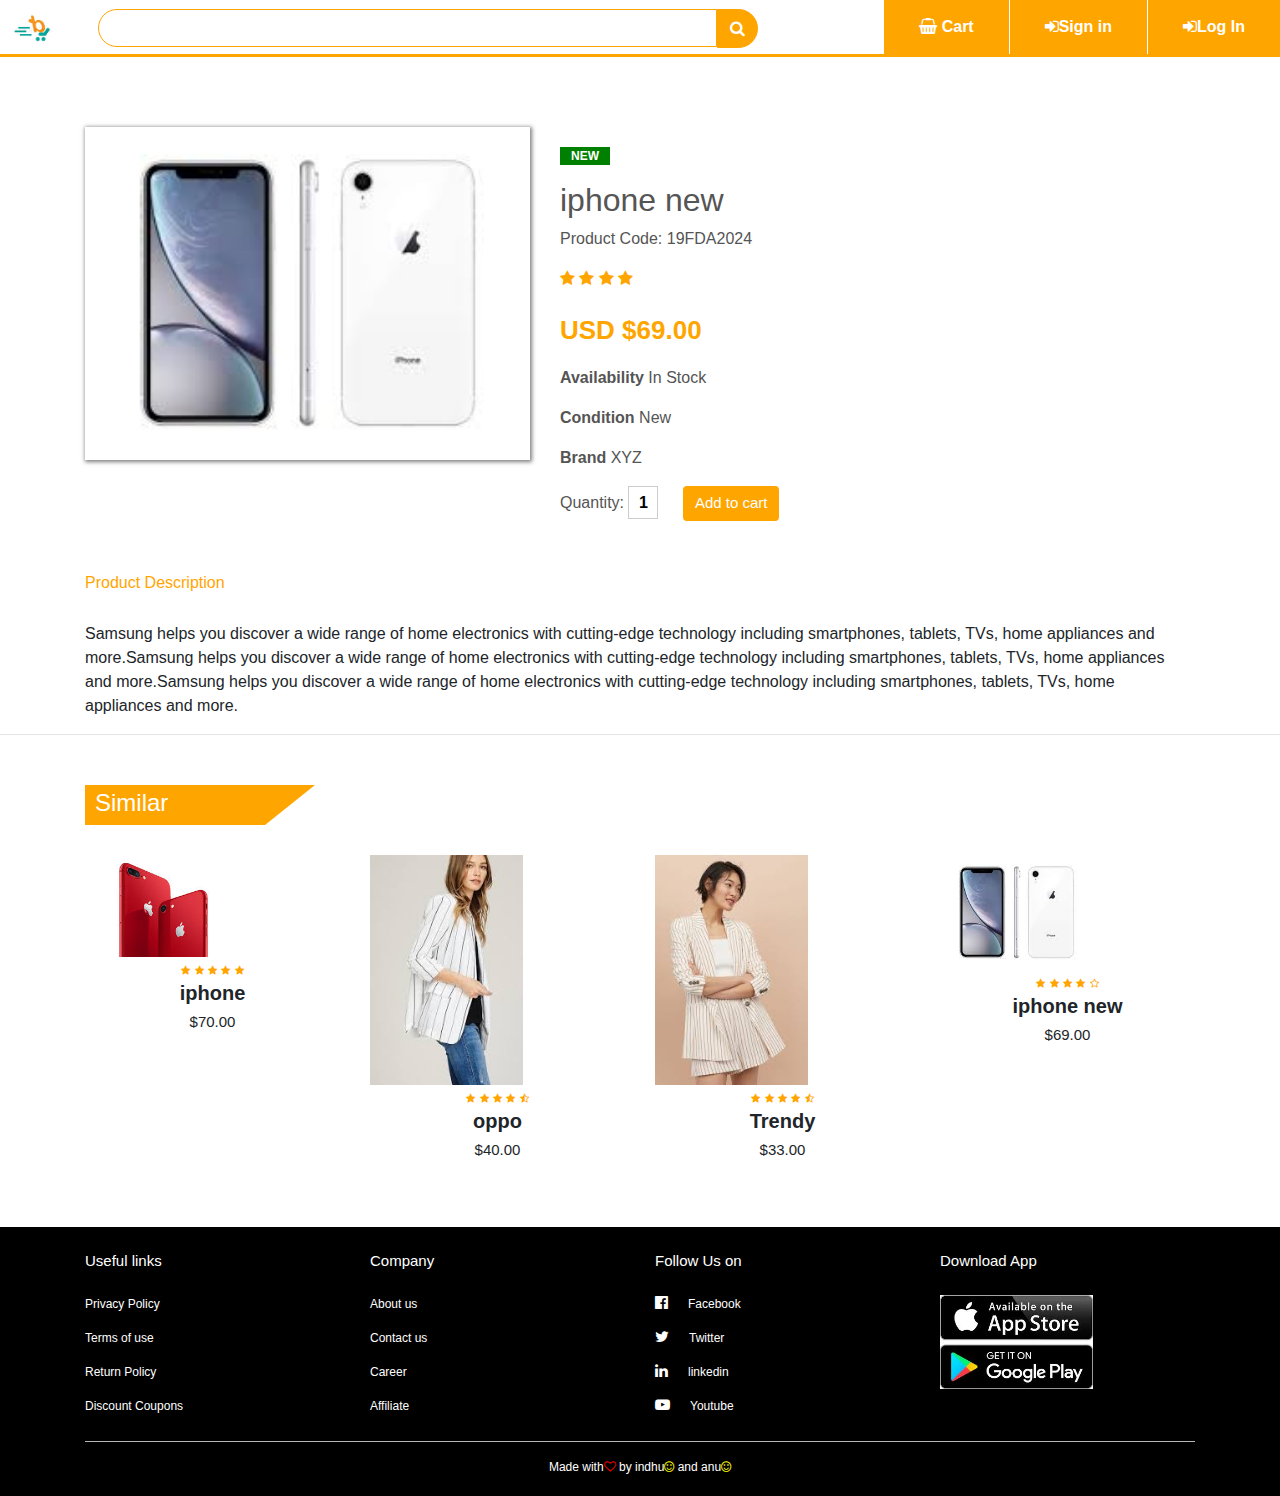
<file: iphone new.html>
<html>
    <head>

        <title>E-Commerce Website single product</title>
        <link rel="stylesheet" href="style.css">
        <link rel="stylesheet"
         href="https://stackpath.bootstrapcdn.com/bootstrap/4.4.1/css/bootstrap.min.css">
        <link rel="stylesheet"href="https://stackpath.bootstrapcdn.com/font-awesome/4.7.0/css/font-awesome.min.css">
        <script src="https://code.jquery.com/jquery-3.4.1.slim.min.js"></script>
        <script src="https://cdn.jsdelivr.net/npm/popper.js@1.16.0/dist/umd/popper.min.js"></script>
        <script src="https://stackpath.bootstrapcdn.com/bootstrap/4.4.1/js/bootstrap.min.js"></script>
        </head>
        <body>
        <div class="top-nav-bar">
        <div class="search-box">
            <i class="fa fa-bars" id="menu-btn" onclick="openmenu()"></i>
            <i class="fa fa-times" id="close-btn" onclick="closemenu()"></i>
        <a href="index.html"><img src="images/ai1.jpg" class="logo"></a>
        <input type="text" class="form-control">
        <span class="input-group-text"><i class="fa fa-search" aria-hidden="true"></i>
        </span>
        </div>
        <div class="menu-bar">
        <ul>
        <li><a href="#"><i class="fa fa-shopping-basket" aria-hidden="true"></i>Cart</a></li>
        <li><a href="#"><a href="sign in.html"><i class="fa fa-sign-in" aria-hidden="true"></i>Sign in</a></li>
<li><a href="#"><a href="login.html"><i class="fa fa-sign-in" aria-hidden="true"></i>Log In</a></li></a>
        </ul>
        </div>
        </div>
        
        <!----------single-product------------>
<section class="single-product">
    <div class="container">
    <div class="row">
    <div class="col-md-5">
        <div id="product-slider" class="carousel slide carousel-fade" data-ride="carousel">
            <div class="carousel-inner">
              <div class="carousel-item active">
                <img src="images/mob 3.jpg" class="d-block w-100">
              </div>
              <div class="carousel-item">
                <img src="images/i1.jpg" class="d-block w-100">
              </div>
              <div class="carousel-item">
                <img src="images/i2.jpg" class="d-block w-60">
              </div>
              <a class="carousel-control-prev" href="#product-slider" role="button" data-slide="prev">
                <span class="carousel-control-prev-icon" aria-hidden="true"></span>
                <span class="sr-only">Previous</span>
              </a>
              <a class="carousel-control-next" href="#product-slider" role="button" data-slide="next">
                <span class="carousel-control-next-icon" aria-hidden="true"></span>
                <span class="sr-only">Next</span>
              </a>
            </div>      
            
            
          </div>
    </div>
    
    
    <div class="col-md-7">
        <p class="new-arrival text-center">NEW</p>
        <h2>iphone new</h2>
        <p>Product Code: 19FDA2024</p>
        <i class="fa fa-star"></i>
        <i class="fa fa-star"></i>
        <i class="fa fa-star"></i>
        <i class="fa fa-star"></i>
        <i class="fa fa-o"></i>
        <p class="price">USD $69.00</p>
        <p><b>Availability</b> In Stock</p>
        <p><b>Condition</b> New</p>
        <p><b>Brand</b> XYZ </p>
        <label>Quantity: </label>
        <input type="text" value="1">
        <a href="cart.html"><button type="button" class="btn btn-primary">Add to cart</button></a>
    </div>
    </div> 
    </div>
    </section>
    <!----------------product-description-->
<section class="product-description">
    <div class="container">
    <h6>Product Description</h6>
    <p>Samsung helps you discover a wide range of home electronics with cutting-edge technology including smartphones, tablets, TVs, home appliances and more.Samsung helps you discover a wide range of home electronics with cutting-edge technology including smartphones, tablets, TVs, home appliances and more.Samsung helps you discover a wide range of home electronics with cutting-edge technology including smartphones, tablets, TVs, home appliances and more.</p>
    </div>
    <hr>
    
    <div class="container">
        <div class="title-box">
        <h2>Similar</h2>
        </div>
        <div class="row">
        <div class="col-md-3">
        <div class="product-top">
          <a href="iphone.html"><img src="images/mob 1.jpg"></a>
            <div class="overlay-right">
            <button type="button" class="btn btn-secondary" title="Quick Shop">
              <i class="fa fa-eye"></i>
            </button>
            <button type="button" class="btn btn-secondary" title="Add to WishList">
              <i class="fa fa-heart-o"></i>
            </button>
            <button type="button" class="btn btn-secondary" title="Add to Cart">
              <i class="fa fa-shopping-cart"></i>
            </button>
            </div>
        </div>
        <div class="product-bottom text-center">
          <i class="fa fa-star"></i>
          <i class="fa fa-star"></i>
          <i class="fa fa-star"></i>
          <i class="fa fa-star"></i>
          <i class="fa fa-star"></i>
            <h3>iphone</h3>
            <h5>$70.00</h5>
        </div>
        </div>
      
        <div class="col-md-3">
          <div class="product-top">
            <a href="oppo.html"><img src="images/15.jpg"></a>
              <div class="overlay-right">
              <button type="button" class="btn btn-secondary" title="Quick Shop">
                <i class="fa fa-eye"></i>
              </button>
              <button type="button" class="btn btn-secondary" title="Add to WishList">
                <i class="fa fa-heart-o"></i>
              </button>
              <button type="button" class="btn btn-secondary" title="Add to Cart">
                <i class="fa fa-shopping-cart"></i>
              </button>
              </div>
          </div>
          <div class="product-bottom text-center">
            <i class="fa fa-star"></i>
            <i class="fa fa-star"></i>
            <i class="fa fa-star"></i>
            <i class="fa fa-star"></i>
            <i class="fa fa-star-half-o"></i>
              <h3>oppo</h3>
              <h5>$40.00</h5>
          </div>
          </div>
      
          <div class="col-md-3">
            <div class="product-top">
              <a href="trendy.html"><img src="images/14.jpg"></a>
                <div class="overlay-right">
                <button type="button" class="btn btn-secondary" title="Quick Shop">
                  <i class="fa fa-eye"></i>
                </button>
                <button type="button" class="btn btn-secondary" title="Add to WishList">
                  <i class="fa fa-heart-o"></i>
                </button>
                <button type="button" class="btn btn-secondary" title="Add to Cart">
                  <i class="fa fa-shopping-cart"></i>
                </button>
                </div>
            </div>
            <div class="product-bottom text-center">
              <i class="fa fa-star"></i>
              <i class="fa fa-star"></i>
              <i class="fa fa-star"></i>
              <i class="fa fa-star"></i>
              <i class="fa fa-star-half-o"></i>
                <h3>Trendy</h3>
                <h5>$33.00</h5>
            </div>
            </div>
      
            <div class="col-md-3">
              <div class="product-top">
               <a href="iphone new.html"> <img src="images/mob 3.jpg"></a>
                  <div class="overlay-right">
                  <button type="button" class="btn btn-secondary" title="Quick Shop">
                    <i class="fa fa-eye"></i>
                  </button>
                  <button type="button" class="btn btn-secondary" title="Add to WishList">
                    <i class="fa fa-heart-o"></i>
                  </button>
                  <button type="button" class="btn btn-secondary" title="Add to Cart">
                    <i class="fa fa-shopping-cart"></i>
                  </button>
                  </div>
              </div>
              <div class="product-bottom text-center">
                <i class="fa fa-star"></i>
                <i class="fa fa-star"></i>
                <i class="fa fa-star"></i>
                <i class="fa fa-star"></i>
                <i class="fa fa-star-o"></i>
                  <h3>iphone new</h3>
                  <h5>$69.00</h5>
              </div>
              </div>
        </div>
      </div>
    
    </section>
    <!-----------footer-->
<section class="footer">
    <div class="container tex-center">
    <div class="row">
    <div class="col-md-3">
      <h1>Useful links</h1>
      <p>Privacy Policy</p>
      <p>Terms of use</p>
      <p>Return Policy</p>
      <p>Discount Coupons</p>
    </div>
    <div class="col-md-3">
      <h1>Company</h1>
      <p>About us</p>
      <p>Contact us</p>
      <p>Career</p>
      <p>Affiliate</p>
    </div>
    <div class="col-md-3">
      <h1>Follow Us on</h1>
      <p><i class="fa fa-facebook-official"></i>Facebook</p>
      <p><i class="fa fa-twitter"></i>Twitter</p>
      <p><i class="fa fa-linkedin"></i>linkedin</p>
      <p><i class="fa fa-youtube-play"></i>Youtube</p>
    </div>
    <div class="col-md-3">
      <h1>Download App</h1>
      <img src="images/123.jpg">
    </div>
    </div>
    <hr>
    <p class="copyright"> Made with<i class="fa fa-heart-o"></i> by indhu<i class="fa fa-smile-o"></i> and anu<i class="fa fa-smile-o"></i></p>
    </div>
    </section>
    
    <script>
        function openmenu()
        {
            document.getElementById("side-menu").style.display="block";
            document.getElementById("menu-btn").style.display="none";
            document.getElementById("close-btn").style.display="block";
        }
        function closemenu()
        {
            document.getElementById("side-menu").style.display="none";
            document.getElementById("menu-btn").style.display="block";
            document.getElementById("close-btn").style.display="none";
        }
    </script>
    
        
</html>
</file>
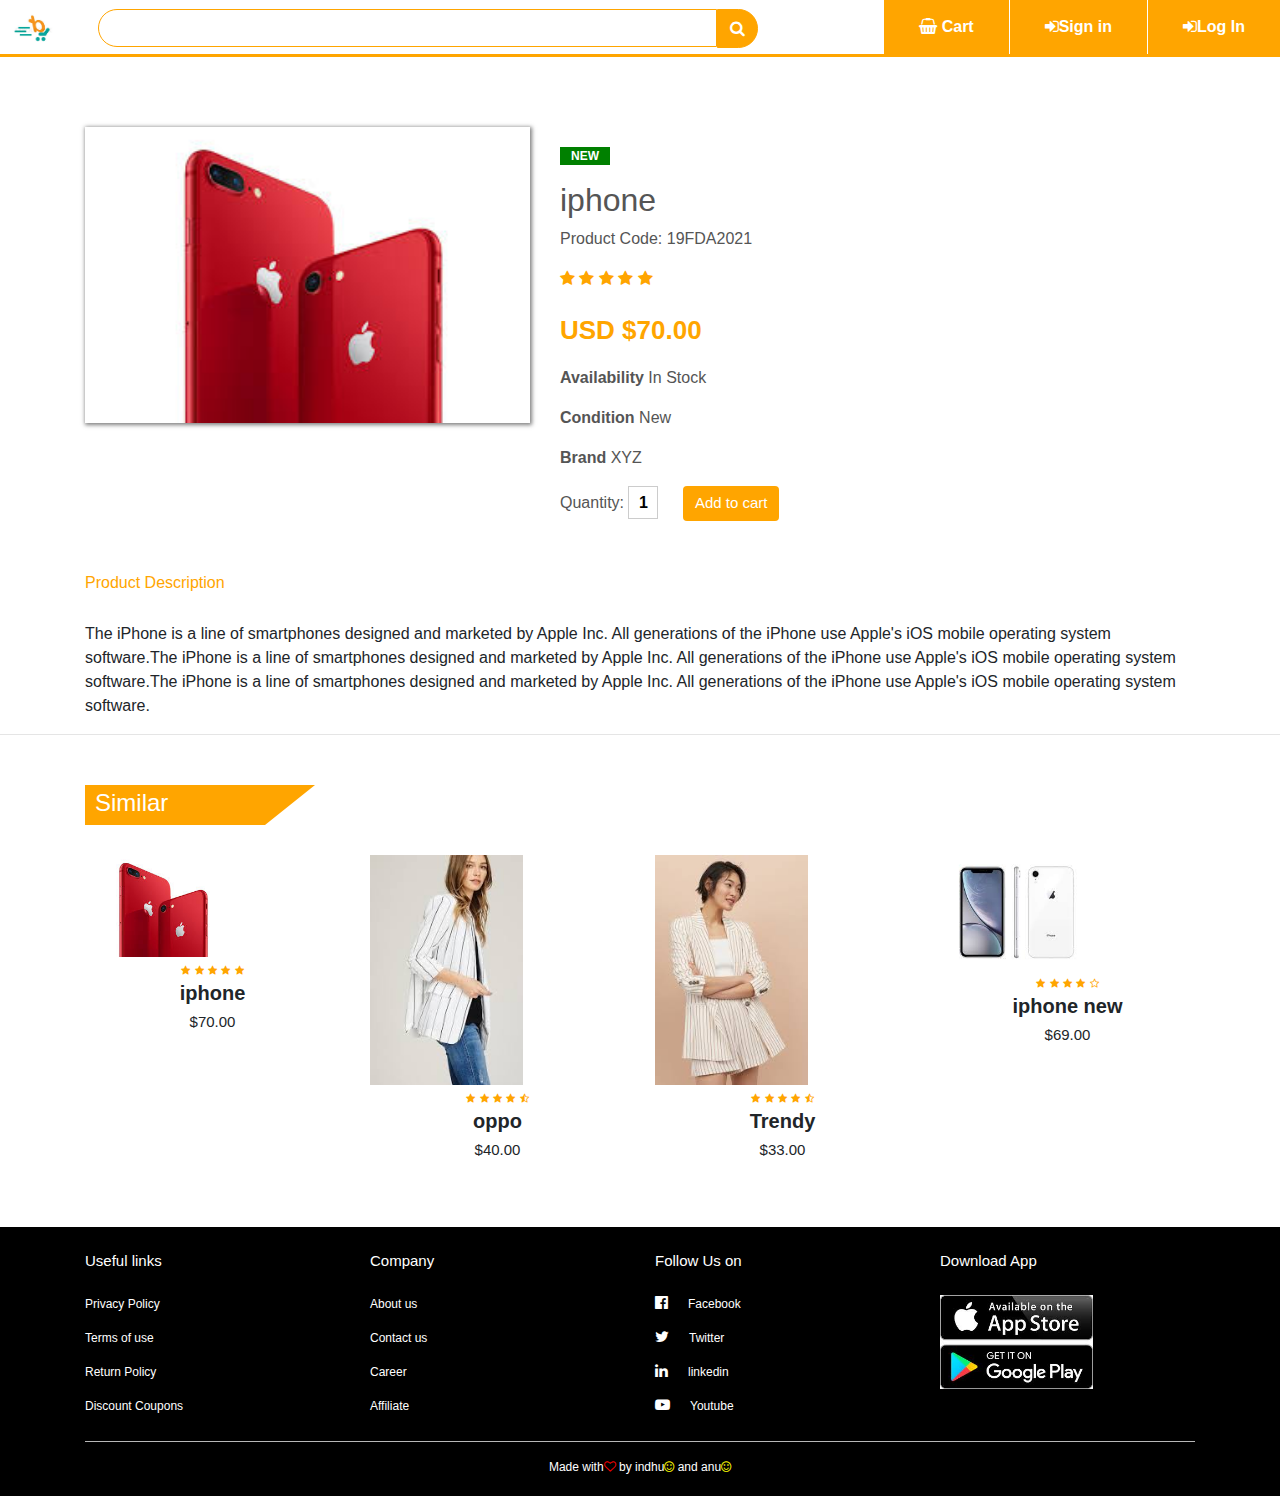
<file: iphone.html>
<html>
<head>
<title>E-Commerce Website single product</title>
<link rel="stylesheet" href="style.css">
<link rel="stylesheet"
href="https://stackpath.bootstrapcdn.com/bootstrap/4.4.1/css/bootstrap.min.css">
<link rel="stylesheet"href="https://stackpath.bootstrapcdn.com/font-awesome/4.7.0/css/font-awesome.min.css">
<script src="https://code.jquery.com/jquery-3.4.1.slim.min.js"></script>
<script src="https://cdn.jsdelivr.net/npm/popper.js@1.16.0/dist/umd/popper.min.js"></script>
<script src="https://stackpath.bootstrapcdn.com/bootstrap/4.4.1/js/bootstrap.min.js"></script>
</head>
<body>
<div class="top-nav-bar">
<div class="search-box">
<i class="fa fa-bars" id="menu-btn" onclick="openmenu()"></i>
<i class="fa fa-times" id="close-btn" onclick="closemenu()"></i>
<a href="index.html"><img src="images/ai1.jpg" class="logo"></a>
<input type="text" class="form-control">
<span class="input-group-text"><i class="fa fa-search" aria-hidden="true"></i>
</span>
</div>
<div class="menu-bar">
<ul>
<li><a href="#"><i class="fa fa-shopping-basket" aria-hidden="true"></i>Cart</a></li>
<li><a href="#"><a href="sign in.html"><i class="fa fa-sign-in" aria-hidden="true"></i>Sign in</a></li>
<li><a href="#"><a href="login.html"><i class="fa fa-sign-in" aria-hidden="true"></i>Log In</a></li></a>
</ul>
</div>
</div>

<!----------single-product------------>
<section class="single-product">
    <div class="container">
    <div class="row">
    <div class="col-md-5">
        <div id="product-slider" class="carousel slide carousel-fade" data-ride="carousel">
            <div class="carousel-inner">
              <div class="carousel-item active">
                <img src="images/mob 1.jpg" class="d-block w-100">
              </div>
              <div class="carousel-item">
                <img src="images/i1.jpg" class="d-block w-100">
              </div>
              <div class="carousel-item">
                <img src="images/i2.jpg" class="d-block w-60">
              </div>
              <a class="carousel-control-prev" href="#product-slider" role="button" data-slide="prev">
                <span class="carousel-control-prev-icon" aria-hidden="true"></span>
                <span class="sr-only">Previous</span>
              </a>
              <a class="carousel-control-next" href="#product-slider" role="button" data-slide="next">
                <span class="carousel-control-next-icon" aria-hidden="true"></span>
                <span class="sr-only">Next</span>
              </a>
            </div>      
            
            
          </div>
    </div>
    
    
    <div class="col-md-7">
        <p class="new-arrival text-center">NEW</p>
        <h2>iphone</h2>
        <p>Product Code: 19FDA2021</p>
        <i class="fa fa-star"></i>
        <i class="fa fa-star"></i>
        <i class="fa fa-star"></i>
        <i class="fa fa-star"></i>
        <i class="fa fa-star"></i>
        <p class="price">USD $70.00</p>
        <p><b>Availability</b> In Stock</p>
        <p><b>Condition</b> New</p>
        <p><b>Brand</b> XYZ </p>
        <label>Quantity: </label>
        <input type="text" value="1">
        <a href="cart.html"><button type="button" class="btn btn-primary">Add to cart</button></a>
    </div>
    </div> 
    </div>
    </section>
    
<!----------------product-description-->
<section class="product-description">
    <div class="container">
    <h6>Product Description</h6>
    <p>The iPhone is a line of smartphones designed and marketed by Apple Inc. All generations of the iPhone use Apple's iOS mobile operating system software.The iPhone is a line of smartphones designed and marketed by Apple Inc. All generations of the iPhone use Apple's iOS mobile operating system software.The iPhone is a line of smartphones designed and marketed by Apple Inc. All generations of the iPhone use Apple's iOS mobile operating system software.</p>
    </div>
    <hr>
    
    <div class="container">
        <div class="title-box">
        <h2>Similar</h2>
        </div>
        <div class="row">
        <div class="col-md-3">
        <div class="product-top">
          <img src="images/mob 1.jpg">
            <div class="overlay-right">
            <button type="button" class="btn btn-secondary" title="Quick Shop">
              <i class="fa fa-eye"></i>
            </button>
            <button type="button" class="btn btn-secondary" title="Add to WishList">
              <i class="fa fa-heart-o"></i>
            </button>
            <button type="button" class="btn btn-secondary" title="Add to Cart">
              <i class="fa fa-shopping-cart"></i>
            </button>
            </div>
        </div>
        <div class="product-bottom text-center">
          <i class="fa fa-star"></i>
          <i class="fa fa-star"></i>
          <i class="fa fa-star"></i>
          <i class="fa fa-star"></i>
          <i class="fa fa-star"></i>
            <h3>iphone</h3>
            <h5>$70.00</h5>
        </div>
        </div>
      
        <div class="col-md-3">
          <div class="product-top">
            <a href="oppo.html"><img src="images/15.jpg"></a>
              <div class="overlay-right">
              <button type="button" class="btn btn-secondary" title="Quick Shop">
                <i class="fa fa-eye"></i>
              </button>
              <button type="button" class="btn btn-secondary" title="Add to WishList">
                <i class="fa fa-heart-o"></i>
              </button>
              <button type="button" class="btn btn-secondary" title="Add to Cart">
                <i class="fa fa-shopping-cart"></i>
              </button>
              </div>
          </div>
          <div class="product-bottom text-center">
            <i class="fa fa-star"></i>
            <i class="fa fa-star"></i>
            <i class="fa fa-star"></i>
            <i class="fa fa-star"></i>
            <i class="fa fa-star-half-o"></i>
              <h3>oppo</h3>
              <h5>$40.00</h5>
          </div>
          </div>
      
          <div class="col-md-3">
            <div class="product-top">
              <a href="trendy.html"><img src="images/14.jpg"></a>
                <div class="overlay-right">
                <button type="button" class="btn btn-secondary" title="Quick Shop">
                  <i class="fa fa-eye"></i>
                </button>
                <button type="button" class="btn btn-secondary" title="Add to WishList">
                  <i class="fa fa-heart-o"></i>
                </button>
                <button type="button" class="btn btn-secondary" title="Add to Cart">
                  <i class="fa fa-shopping-cart"></i>
                </button>
                </div>
            </div>
            <div class="product-bottom text-center">
              <i class="fa fa-star"></i>
              <i class="fa fa-star"></i>
              <i class="fa fa-star"></i>
              <i class="fa fa-star"></i>
              <i class="fa fa-star-half-o"></i>
                <h3>Trendy</h3>
                <h5>$33.00</h5>
            </div>
            </div>
      
            <div class="col-md-3">
              <div class="product-top">
                <a href="iphone new.html"><img src="images/mob 3.jpg"></a>
                  <div class="overlay-right">
                  <button type="button" class="btn btn-secondary" title="Quick Shop">
                    <i class="fa fa-eye"></i>
                  </button>
                  <button type="button" class="btn btn-secondary" title="Add to WishList">
                    <i class="fa fa-heart-o"></i>
                  </button>
                  <button type="button" class="btn btn-secondary" title="Add to Cart">
                    <i class="fa fa-shopping-cart"></i>
                  </button>
                  </div>
              </div>
              <div class="product-bottom text-center">
                <i class="fa fa-star"></i>
                <i class="fa fa-star"></i>
                <i class="fa fa-star"></i>
                <i class="fa fa-star"></i>
                <i class="fa fa-star-o"></i>
                  <h3>iphone new</h3>
                  <h5>$69.00</h5>
              </div>
              </div>
        </div>
      </div>
    
    </section>
    
<!-----------footer-->
<section class="footer">
    <div class="container tex-center">
    <div class="row">
    <div class="col-md-3">
      <h1>Useful links</h1>
      <p>Privacy Policy</p>
      <p>Terms of use</p>
      <p>Return Policy</p>
      <p>Discount Coupons</p>
    </div>
    <div class="col-md-3">
      <h1>Company</h1>
      <p>About us</p>
      <p>Contact us</p>
      <p>Career</p>
      <p>Affiliate</p>
    </div>
    <div class="col-md-3">
      <h1>Follow Us on</h1>
      <p><i class="fa fa-facebook-official"></i>Facebook</p>
      <p><i class="fa fa-twitter"></i>Twitter</p>
      <p><i class="fa fa-linkedin"></i>linkedin</p>
      <p><i class="fa fa-youtube-play"></i>Youtube</p>
    </div>
    <div class="col-md-3">
      <h1>Download App</h1>
      <img src="images/123.jpg">
    </div>
    </div>
    <hr>
    <p class="copyright"> Made with<i class="fa fa-heart-o"></i> by indhu<i class="fa fa-smile-o"></i> and anu<i class="fa fa-smile-o"></i></p>
    </div>
    </section>
    
    <script>
        function openmenu()
        {
            document.getElementById("side-menu").style.display="block";
            document.getElementById("menu-btn").style.display="none";
            document.getElementById("close-btn").style.display="block";
        }
        function closemenu()
        {
            document.getElementById("side-menu").style.display="none";
            document.getElementById("menu-btn").style.display="block";
            document.getElementById("close-btn").style.display="none";
        }
    </script>
    
        
        
</html>
</file>
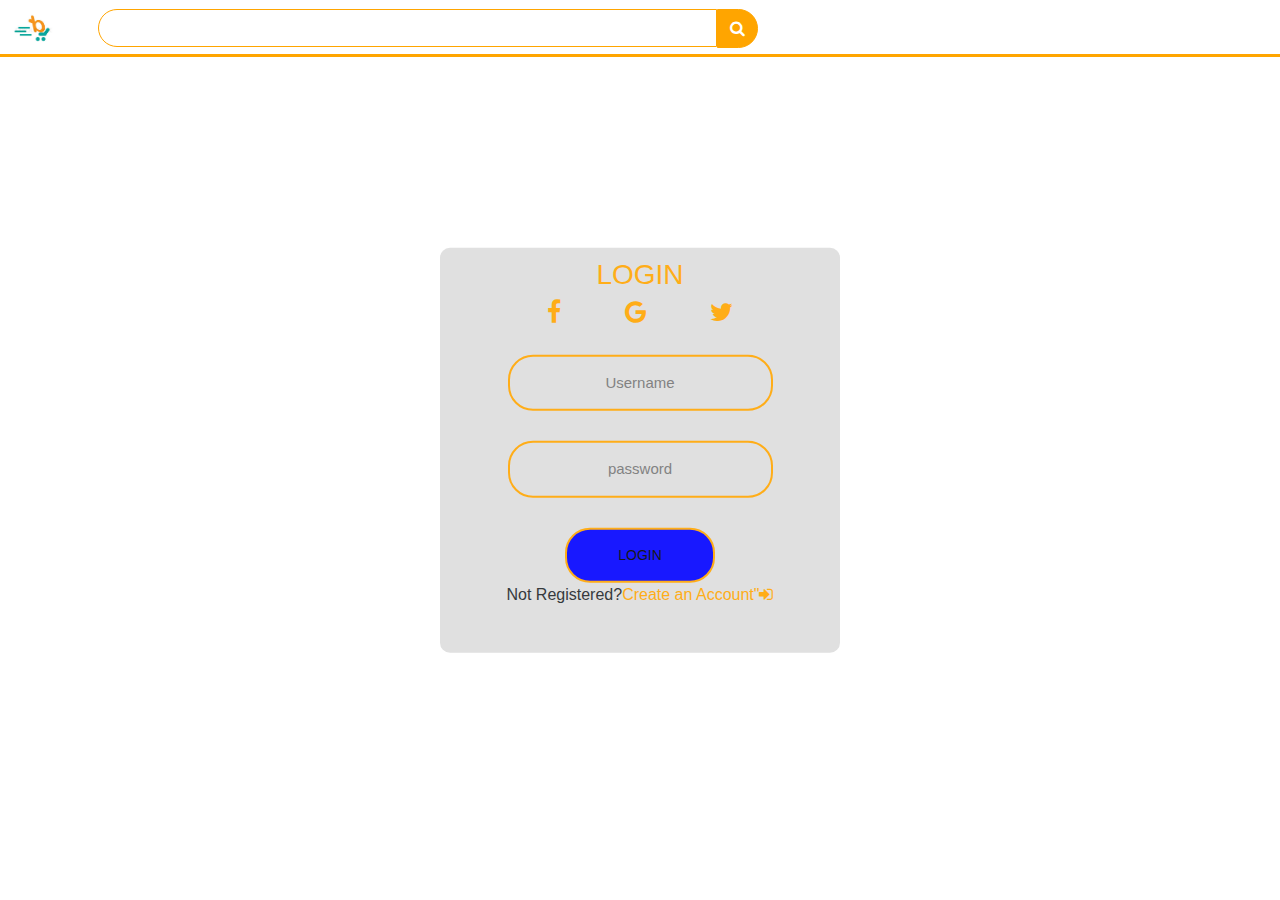
<file: login.html>
<html>
<head>

<title>login-form</title>
<link rel="stylesheet" href="style.css">
<link rel="stylesheet"
 href="https://stackpath.bootstrapcdn.com/bootstrap/4.4.1/css/bootstrap.min.css">
<link rel="stylesheet"href="https://stackpath.bootstrapcdn.com/font-awesome/4.7.0/css/font-awesome.min.css">
<script src="https://code.jquery.com/jquery-3.4.1.slim.min.js"></script>
<script src="https://cdn.jsdelivr.net/npm/popper.js@1.16.0/dist/umd/popper.min.js"></script>
<script src="https://stackpath.bootstrapcdn.com/bootstrap/4.4.1/js/bootstrap.min.js"></script>
</head>
<body>
<div class="top-nav-bar">
<div class="search-box">
    <i class="fa fa-bars" id="menu-btn" onclick="openmenu()"></i>
    <i class="fa fa-times" id="close-btn" onclick="closemenu()"></i>
<a href="index.html"><img src="images/ai1.jpg" class="logo"></a>
<input type="text" class="form-control">
<span class="input-group-text"><i class="fa fa-search" aria-hidden="true"></i>
</span>
</div>
</div>

     <!----form area start----->
        <div class="form">
            <form class="login-form" action="" method="post">
                <h2>Login</h2>
                <div class="icons">
                    <a href="#"><i class="fa fa-facebook"></i></a>
                    <a href="#"><i class="fa fa-google"></i></a>
                    <a href="#"><i class="fa fa-twitter"></i></a>
                </div>
                <input type="text" name="" value="" placeholder="Username" required>
                <input type="password" name="" value="" placeholder="password" required>
                <button type="submit" name="button">Login</button>
                <p class="options">Not Registered?<a href="#">Create an Account"<a href="sign in.html"><i class="fa fa-sign-in"></i></a></a></p>
            </form>
        </div>

        
    </body>
</html>
</file>
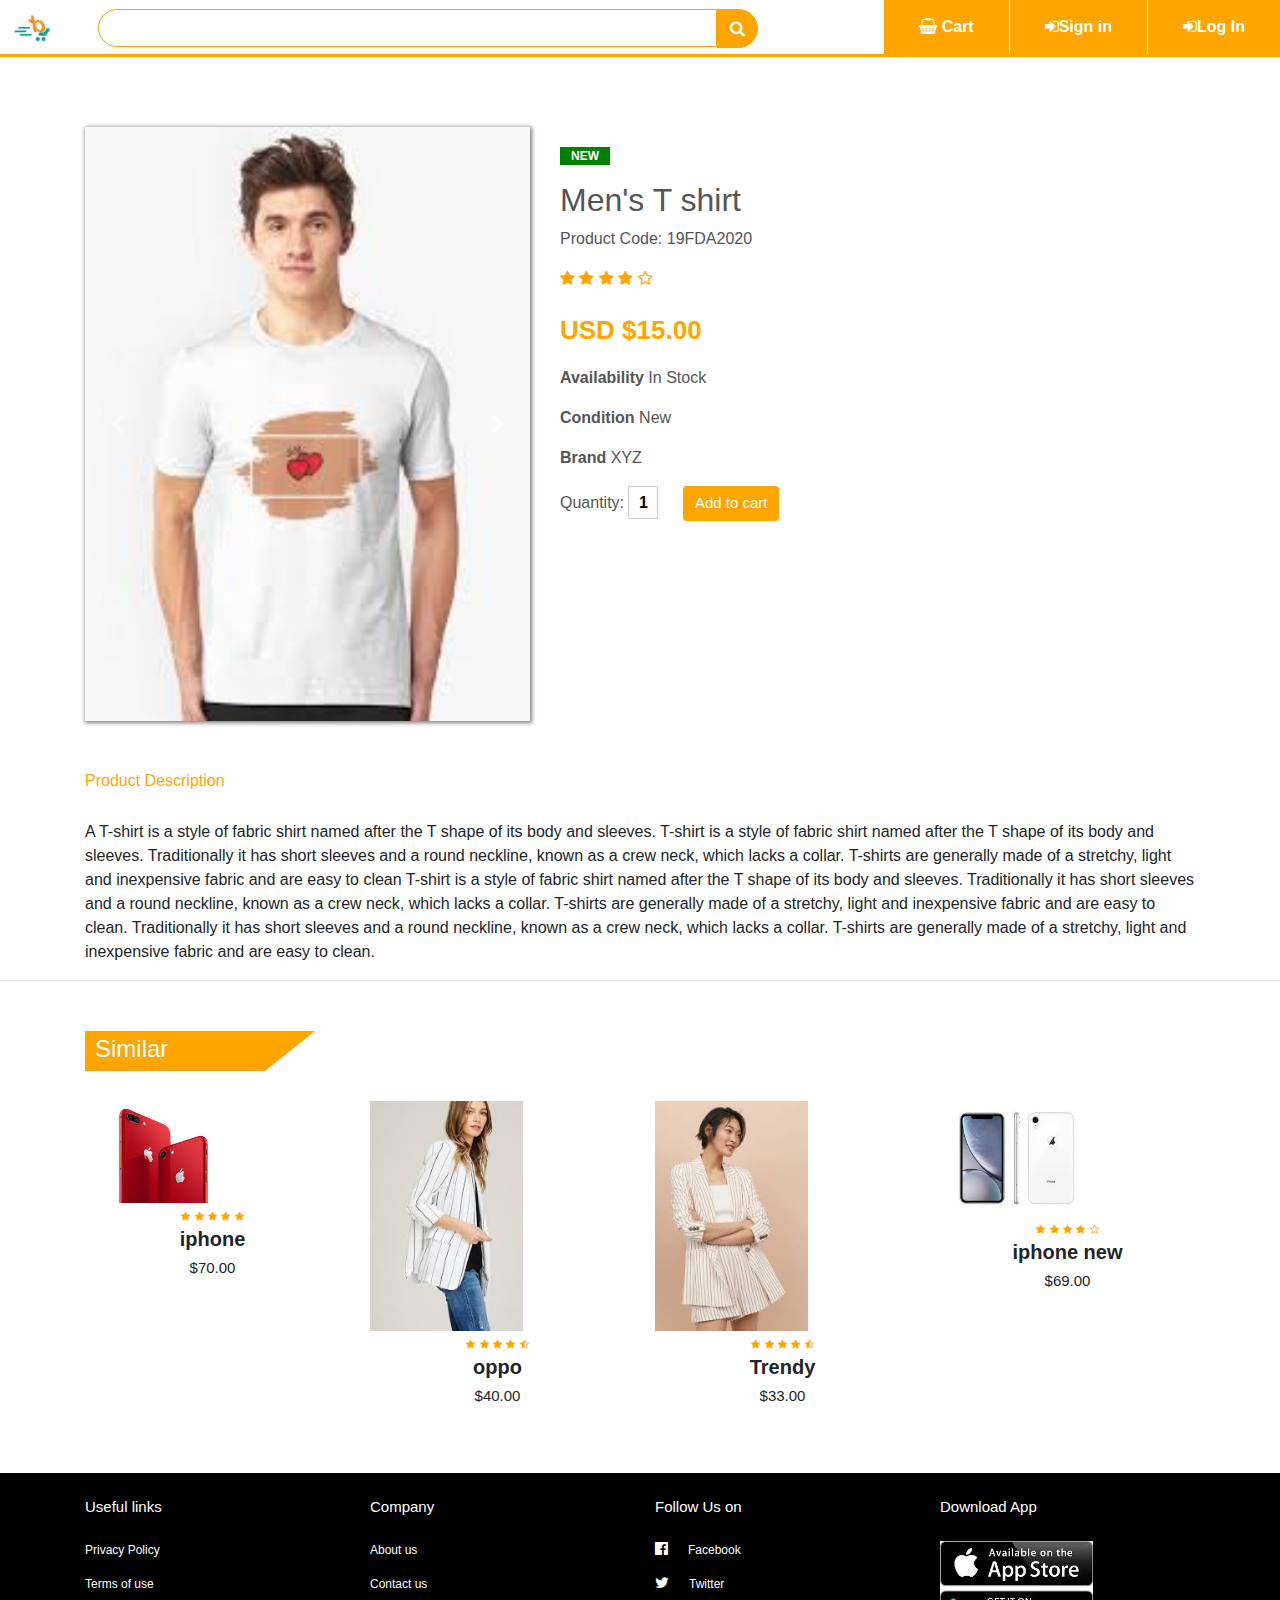
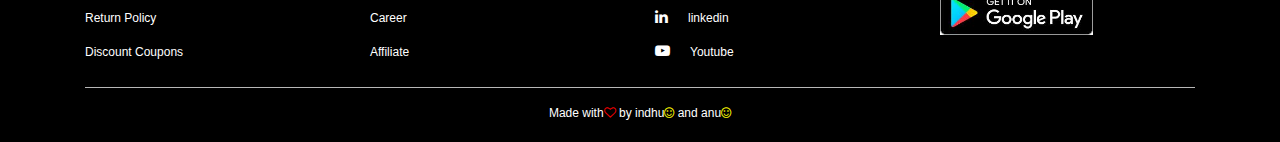
<file: Men's T-shirt.html>
<html>
<head>

<title>E-Commerce Website single product</title>
<link rel="stylesheet" href="style.css">
<link rel="stylesheet"
 href="https://stackpath.bootstrapcdn.com/bootstrap/4.4.1/css/bootstrap.min.css">
<link rel="stylesheet"href="https://stackpath.bootstrapcdn.com/font-awesome/4.7.0/css/font-awesome.min.css">
<script src="https://code.jquery.com/jquery-3.4.1.slim.min.js"></script>
<script src="https://cdn.jsdelivr.net/npm/popper.js@1.16.0/dist/umd/popper.min.js"></script>
<script src="https://stackpath.bootstrapcdn.com/bootstrap/4.4.1/js/bootstrap.min.js"></script>
</head>
<body>
<div class="top-nav-bar">
<div class="search-box">
    <i class="fa fa-bars" id="menu-btn" onclick="openmenu()"></i>
    <i class="fa fa-times" id="close-btn" onclick="closemenu()"></i>
<a href="index.html"><img src="images/ai1.jpg" class="logo"></a>
<input type="text" class="form-control">
<span class="input-group-text"><i class="fa fa-search" aria-hidden="true"></i>
</span>
</div>
<div class="menu-bar">
<ul>
<li><a href="#"><i class="fa fa-shopping-basket" aria-hidden="true"></i>Cart</a></li>
<li><a href="#"><a href="sign in.html"><i class="fa fa-sign-in" aria-hidden="true"></i>Sign in</a></li>
<li><a href="#"><a href="login.html"><i class="fa fa-sign-in" aria-hidden="true"></i>Log In</a></li></a>
</ul>
</div>
</div>

<!----------single-product------------>
<section class="single-product">
<div class="container">
<div class="row">
<div class="col-md-5">
    <div id="product-slider" class="carousel slide carousel-fade" data-ride="carousel">
        <div class="carousel-inner">
          <div class="carousel-item active">
            <img src="images/da3.jpg" class="d-block w-100">
          </div>
          <div class="carousel-item">
            <img src="images/da1.jpg" class="d-block w-100">
          </div>
          <div class="carousel-item">
            <img src="images/da2.jpg" class="d-block w-60">
          </div>
          <a class="carousel-control-prev" href="#product-slider" role="button" data-slide="prev">
            <span class="carousel-control-prev-icon" aria-hidden="true"></span>
            <span class="sr-only">Previous</span>
          </a>
          <a class="carousel-control-next" href="#product-slider" role="button" data-slide="next">
            <span class="carousel-control-next-icon" aria-hidden="true"></span>
            <span class="sr-only">Next</span>
          </a>
        </div>      
        
        
      </div>
</div>


<div class="col-md-7">
    <p class="new-arrival text-center">NEW</p>
    <h2>Men's T shirt</h2>
    <p>Product Code: 19FDA2020</p>
    <i class="fa fa-star"></i>
    <i class="fa fa-star"></i>
    <i class="fa fa-star"></i>
    <i class="fa fa-star"></i>
    <i class="fa fa-star-o"></i>
    <p class="price">USD $15.00</p>
    <p><b>Availability</b> In Stock</p>
    <p><b>Condition</b> New</p>
    <p><b>Brand</b> XYZ </p>
    <label>Quantity: </label>
    <input type="text" value="1">
    <a href="cart.html"><button type="button" class="btn btn-primary">Add to cart</button></a>
</div>
</div> 
</div>
</section>

<!----------------product-description-->
<section class="product-description">
<div class="container">
<h6>Product Description</h6>
<p>A T-shirt is a style of fabric shirt named after the T shape of its body and sleeves. T-shirt is a style of fabric shirt named after the T shape of its body and sleeves. Traditionally it has short sleeves and a round neckline, known as a crew neck, which lacks a collar. T-shirts are generally made of a stretchy, light and inexpensive fabric and are easy to clean T-shirt is a style of fabric shirt named after the T shape of its body and sleeves. Traditionally it has short sleeves and a round neckline, known as a crew neck, which lacks a collar. T-shirts are generally made of a stretchy, light and inexpensive fabric and are easy to clean. Traditionally it has short sleeves and a round neckline, known as a crew neck, which lacks a collar. T-shirts are generally made of a stretchy, light and inexpensive fabric and are easy to clean.</p>
</div>
<hr>

<div class="container">
    <div class="title-box">
    <h2>Similar</h2>
    </div>
    <div class="row">
    <div class="col-md-3">
    <div class="product-top">
      <img src="images/mob 1.jpg">
        <div class="overlay-right">
        <button type="button" class="btn btn-secondary" title="Quick Shop">
          <i class="fa fa-eye"></i>
        </button>
        <button type="button" class="btn btn-secondary" title="Add to WishList">
          <i class="fa fa-heart-o"></i>
        </button>
        <button type="button" class="btn btn-secondary" title="Add to Cart">
          <i class="fa fa-shopping-cart"></i>
        </button>
        </div>
    </div>
    <div class="product-bottom text-center">
      <i class="fa fa-star"></i>
      <i class="fa fa-star"></i>
      <i class="fa fa-star"></i>
      <i class="fa fa-star"></i>
      <i class="fa fa-star"></i>
        <h3>iphone</h3>
        <h5>$70.00</h5>
    </div>
    </div>
  
    <div class="col-md-3">
      <div class="product-top">
        <img src="images/15.jpg">
          <div class="overlay-right">
          <button type="button" class="btn btn-secondary" title="Quick Shop">
            <i class="fa fa-eye"></i>
          </button>
          <button type="button" class="btn btn-secondary" title="Add to WishList">
            <i class="fa fa-heart-o"></i>
          </button>
          <button type="button" class="btn btn-secondary" title="Add to Cart">
            <i class="fa fa-shopping-cart"></i>
          </button>
          </div>
      </div>
      <div class="product-bottom text-center">
        <i class="fa fa-star"></i>
        <i class="fa fa-star"></i>
        <i class="fa fa-star"></i>
        <i class="fa fa-star"></i>
        <i class="fa fa-star-half-o"></i>
          <h3>oppo</h3>
          <h5>$40.00</h5>
      </div>
      </div>
  
      <div class="col-md-3">
        <div class="product-top">
          <img src="images/14.jpg">
            <div class="overlay-right">
            <button type="button" class="btn btn-secondary" title="Quick Shop">
              <i class="fa fa-eye"></i>
            </button>
            <button type="button" class="btn btn-secondary" title="Add to WishList">
              <i class="fa fa-heart-o"></i>
            </button>
            <button type="button" class="btn btn-secondary" title="Add to Cart">
              <i class="fa fa-shopping-cart"></i>
            </button>
            </div>
        </div>
        <div class="product-bottom text-center">
          <i class="fa fa-star"></i>
          <i class="fa fa-star"></i>
          <i class="fa fa-star"></i>
          <i class="fa fa-star"></i>
          <i class="fa fa-star-half-o"></i>
            <h3>Trendy</h3>
            <h5>$33.00</h5>
        </div>
        </div>
  
        <div class="col-md-3">
          <div class="product-top">
            <img src="images/mob 3.jpg">
              <div class="overlay-right">
              <button type="button" class="btn btn-secondary" title="Quick Shop">
                <i class="fa fa-eye"></i>
              </button>
              <button type="button" class="btn btn-secondary" title="Add to WishList">
                <i class="fa fa-heart-o"></i>
              </button>
              <button type="button" class="btn btn-secondary" title="Add to Cart">
                <i class="fa fa-shopping-cart"></i>
              </button>
              </div>
          </div>
          <div class="product-bottom text-center">
            <i class="fa fa-star"></i>
            <i class="fa fa-star"></i>
            <i class="fa fa-star"></i>
            <i class="fa fa-star"></i>
            <i class="fa fa-star-o"></i>
              <h3>iphone new</h3>
              <h5>$69.00</h5>
          </div>
          </div>
    </div>
  </div>

</section>


<!-----------footer-->
<section class="footer">
    <div class="container tex-center">
    <div class="row">
    <div class="col-md-3">
      <h1>Useful links</h1>
      <p>Privacy Policy</p>
      <p>Terms of use</p>
      <p>Return Policy</p>
      <p>Discount Coupons</p>
    </div>
    <div class="col-md-3">
      <h1>Company</h1>
      <p>About us</p>
      <p>Contact us</p>
      <p>Career</p>
      <p>Affiliate</p>
    </div>
    <div class="col-md-3">
      <h1>Follow Us on</h1>
      <p><i class="fa fa-facebook-official"></i>Facebook</p>
      <p><i class="fa fa-twitter"></i>Twitter</p>
      <p><i class="fa fa-linkedin"></i>linkedin</p>
      <p><i class="fa fa-youtube-play"></i>Youtube</p>
    </div>
    <div class="col-md-3">
      <h1>Download App</h1>
      <img src="images/123.jpg">
    </div>
    </div>
    <hr>
    <p class="copyright"> Made with<i class="fa fa-heart-o"></i> by indhu<i class="fa fa-smile-o"></i> and anu<i class="fa fa-smile-o"></i></p>
    </div>
    </section>
    
    <script>
        function openmenu()
        {
            document.getElementById("side-menu").style.display="block";
            document.getElementById("menu-btn").style.display="none";
            document.getElementById("close-btn").style.display="block";
        }
        function closemenu()
        {
            document.getElementById("side-menu").style.display="none";
            document.getElementById("menu-btn").style.display="block";
            document.getElementById("close-btn").style.display="none";
        }
    </script>
    

</body>
</file>
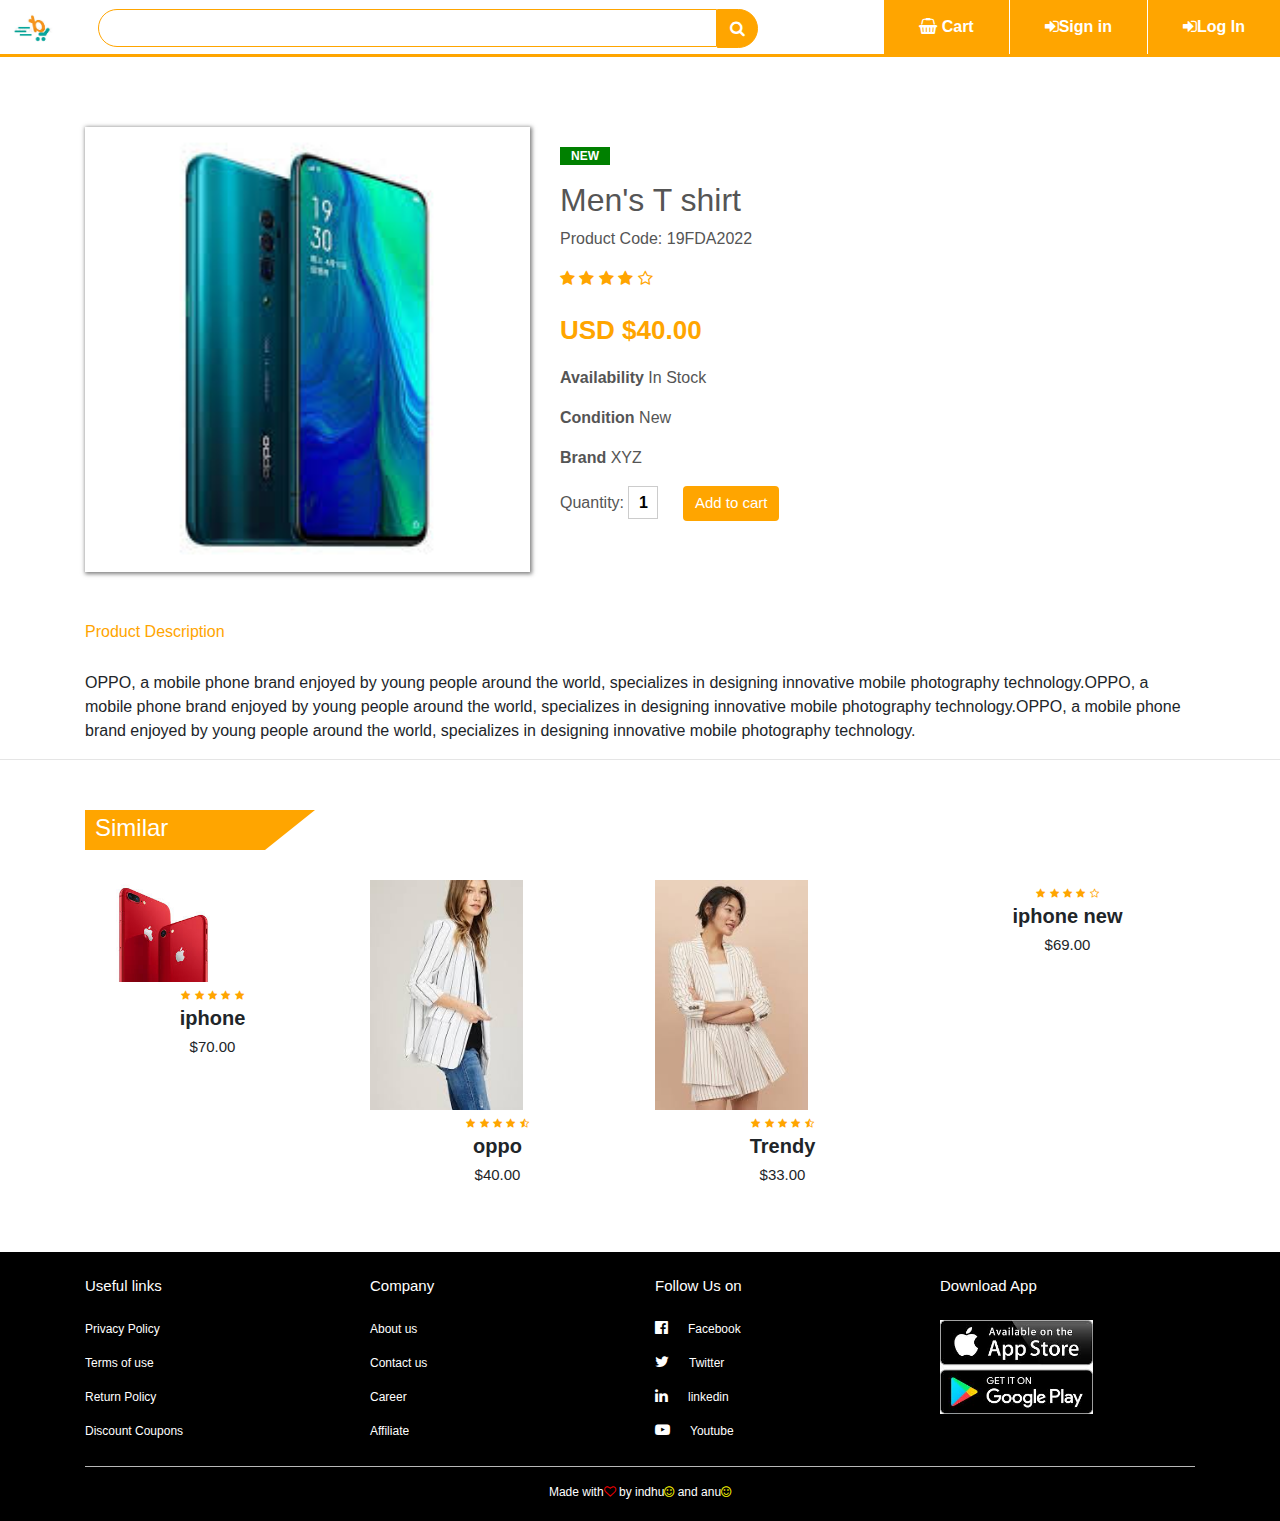
<file: oppo.html>
<html>
    <head>

        <title>E-Commerce Website single product</title>
        <link rel="stylesheet" href="style.css">
        <link rel="stylesheet"
         href="https://stackpath.bootstrapcdn.com/bootstrap/4.4.1/css/bootstrap.min.css">
        <link rel="stylesheet"href="https://stackpath.bootstrapcdn.com/font-awesome/4.7.0/css/font-awesome.min.css">
        <script src="https://code.jquery.com/jquery-3.4.1.slim.min.js"></script>
        <script src="https://cdn.jsdelivr.net/npm/popper.js@1.16.0/dist/umd/popper.min.js"></script>
        <script src="https://stackpath.bootstrapcdn.com/bootstrap/4.4.1/js/bootstrap.min.js"></script>
        </head>
        <body>
        <div class="top-nav-bar">
        <div class="search-box">
            <i class="fa fa-bars" id="menu-btn" onclick="openmenu()"></i>
            <i class="fa fa-times" id="close-btn" onclick="closemenu()"></i>
        <a href="index.html"><img src="images/ai1.jpg" class="logo"></a>
        <input type="text" class="form-control">
        <span class="input-group-text"><i class="fa fa-search" aria-hidden="true"></i>
        </span>
        </div>
        <div class="menu-bar">
        <ul>
        <li><a href="#"><i class="fa fa-shopping-basket" aria-hidden="true"></i>Cart</a></li>
        <li><a href="#"><a href="sign in.html"><i class="fa fa-sign-in" aria-hidden="true"></i>Sign in</a></li>
<li><a href="#"><a href="login.html"><i class="fa fa-sign-in" aria-hidden="true"></i>Log In</a></li></a>
        </ul>
        </div>
        </div>

        <!----------single-product------------>
<section class="single-product">
    <div class="container">
    <div class="row">
    <div class="col-md-5">
        <div id="product-slider" class="carousel slide carousel-fade" data-ride="carousel">
            <div class="carousel-inner">
              <div class="carousel-item active">
                <img src="images/mob 4.jpg" class="d-block w-100">
              </div>
              <div class="carousel-item">
                <img src="images/o1.jpg" class="d-block w-100">
              </div>
              <div class="carousel-item">
                <img src="images/o2.jpg" class="d-block w-60">
              </div>
              <a class="carousel-control-prev" href="#product-slider" role="button" data-slide="prev">
                <span class="carousel-control-prev-icon" aria-hidden="true"></span>
                <span class="sr-only">Previous</span>
              </a>
              <a class="carousel-control-next" href="#product-slider" role="button" data-slide="next">
                <span class="carousel-control-next-icon" aria-hidden="true"></span>
                <span class="sr-only">Next</span>
              </a>
            </div>      
            
            
          </div>
    </div>
    
    
    <div class="col-md-7">
        <p class="new-arrival text-center">NEW</p>
        <h2>Men's T shirt</h2>
        <p>Product Code: 19FDA2022</p>
        <i class="fa fa-star"></i>
        <i class="fa fa-star"></i>
        <i class="fa fa-star"></i>
        <i class="fa fa-star"></i>
        <i class="fa fa-star-o"></i>
        <p class="price">USD $40.00</p>
        <p><b>Availability</b> In Stock</p>
        <p><b>Condition</b> New</p>
        <p><b>Brand</b> XYZ </p>
        <label>Quantity: </label>
        <input type="text" value="1">
        <a href="cart.html"><button type="button" class="btn btn-primary">Add to cart</button></a>
    </div>
    </div> 
    </div>
    </section>
    
<!----------------product-description-->
<section class="product-description">
    <div class="container">
    <h6>Product Description</h6>
    <p>OPPO, a mobile phone brand enjoyed by young people around the world, specializes in designing innovative mobile photography technology.OPPO, a mobile phone brand enjoyed by young people around the world, specializes in designing innovative mobile photography technology.OPPO, a mobile phone brand enjoyed by young people around the world, specializes in designing innovative mobile photography technology.</p>
    </div>
    <hr>
    
    <div class="container">
        <div class="title-box">
        <h2>Similar</h2>
        </div>
        <div class="row">
        <div class="col-md-3">
        <div class="product-top">
          <a href="iphone.html"><img src="images/mob 1.jpg"></a>
            <div class="overlay-right">
            <button type="button" class="btn btn-secondary" title="Quick Shop">
              <i class="fa fa-eye"></i>
            </button>
            <button type="button" class="btn btn-secondary" title="Add to WishList">
              <i class="fa fa-heart-o"></i>
            </button>
            <button type="button" class="btn btn-secondary" title="Add to Cart">
              <i class="fa fa-shopping-cart"></i>
            </button>
            </div>
        </div>
        <div class="product-bottom text-center">
          <i class="fa fa-star"></i>
          <i class="fa fa-star"></i>
          <i class="fa fa-star"></i>
          <i class="fa fa-star"></i>
          <i class="fa fa-star"></i>
            <h3>iphone</h3>
            <h5>$70.00</h5>
        </div>
        </div>
      
        <div class="col-md-3">
          <div class="product-top">
            <a href="oppo.html"><img src="images/15.jpg"></a>
              <div class="overlay-right">
              <button type="button" class="btn btn-secondary" title="Quick Shop">
                <i class="fa fa-eye"></i>
              </button>
              <button type="button" class="btn btn-secondary" title="Add to WishList">
                <i class="fa fa-heart-o"></i>
              </button>
              <button type="button" class="btn btn-secondary" title="Add to Cart">
                <i class="fa fa-shopping-cart"></i>
              </button>
              </div>
          </div>
          <div class="product-bottom text-center">
            <i class="fa fa-star"></i>
            <i class="fa fa-star"></i>
            <i class="fa fa-star"></i>
            <i class="fa fa-star"></i>
            <i class="fa fa-star-half-o"></i>
              <h3>oppo</h3>
              <h5>$40.00</h5>
          </div>
          </div>
      
          <div class="col-md-3">
            <div class="product-top">
              <a href="trendy.html"><img src="images/14.jpg"></a>
                <div class="overlay-right">
                <button type="button" class="btn btn-secondary" title="Quick Shop">
                  <i class="fa fa-eye"></i>
                </button>
                <button type="button" class="btn btn-secondary" title="Add to WishList">
                  <i class="fa fa-heart-o"></i>
                </button>
                <button type="button" class="btn btn-secondary" title="Add to Cart">
                  <i class="fa fa-shopping-cart"></i>
                </button>
                </div>
            </div>
            <div class="product-bottom text-center">
              <i class="fa fa-star"></i>
              <i class="fa fa-star"></i>
              <i class="fa fa-star"></i>
              <i class="fa fa-star"></i>
              <i class="fa fa-star-half-o"></i>
                <h3>Trendy</h3>
                <h5>$33.00</h5>
            </div>
            </div>
      
            <div class="col-md-3">
              <div class="product-top">
                <a href="iphone new.html>"<img src="images/mob 3.jpg"></a>
                  <div class="overlay-right">
                  <button type="button" class="btn btn-secondary" title="Quick Shop">
                    <i class="fa fa-eye"></i>
                  </button>
                  <button type="button" class="btn btn-secondary" title="Add to WishList">
                    <i class="fa fa-heart-o"></i>
                  </button>
                  <button type="button" class="btn btn-secondary" title="Add to Cart">
                    <i class="fa fa-shopping-cart"></i>
                  </button>
                  </div>
              </div>
              <div class="product-bottom text-center">
                <i class="fa fa-star"></i>
                <i class="fa fa-star"></i>
                <i class="fa fa-star"></i>
                <i class="fa fa-star"></i>
                <i class="fa fa-star-o"></i>
                  <h3>iphone new</h3>
                  <h5>$69.00</h5>
              </div>
              </div>
        </div>
      </div>
    
    </section>
    
<!-----------footer-->
<section class="footer">
    <div class="container tex-center">
    <div class="row">
    <div class="col-md-3">
      <h1>Useful links</h1>
      <p>Privacy Policy</p>
      <p>Terms of use</p>
      <p>Return Policy</p>
      <p>Discount Coupons</p>
    </div>
    <div class="col-md-3">
      <h1>Company</h1>
      <p>About us</p>
      <p>Contact us</p>
      <p>Career</p>
      <p>Affiliate</p>
    </div>
    <div class="col-md-3">
      <h1>Follow Us on</h1>
      <p><i class="fa fa-facebook-official"></i>Facebook</p>
      <p><i class="fa fa-twitter"></i>Twitter</p>
      <p><i class="fa fa-linkedin"></i>linkedin</p>
      <p><i class="fa fa-youtube-play"></i>Youtube</p>
    </div>
    <div class="col-md-3">
      <h1>Download App</h1>
      <img src="images/123.jpg">
    </div>
    </div>
    <hr>
    <p class="copyright"> Made with<i class="fa fa-heart-o"></i> by indhu<i class="fa fa-smile-o"></i> and anu<i class="fa fa-smile-o"></i></p>
    </div>
    </section>
    
    <script>
        function openmenu()
        {
            document.getElementById("side-menu").style.display="block";
            document.getElementById("menu-btn").style.display="none";
            document.getElementById("close-btn").style.display="block";
        }
        function closemenu()
        {
            document.getElementById("side-menu").style.display="none";
            document.getElementById("menu-btn").style.display="block";
            document.getElementById("close-btn").style.display="none";
        }
    </script>
    
        
</html>
</file>
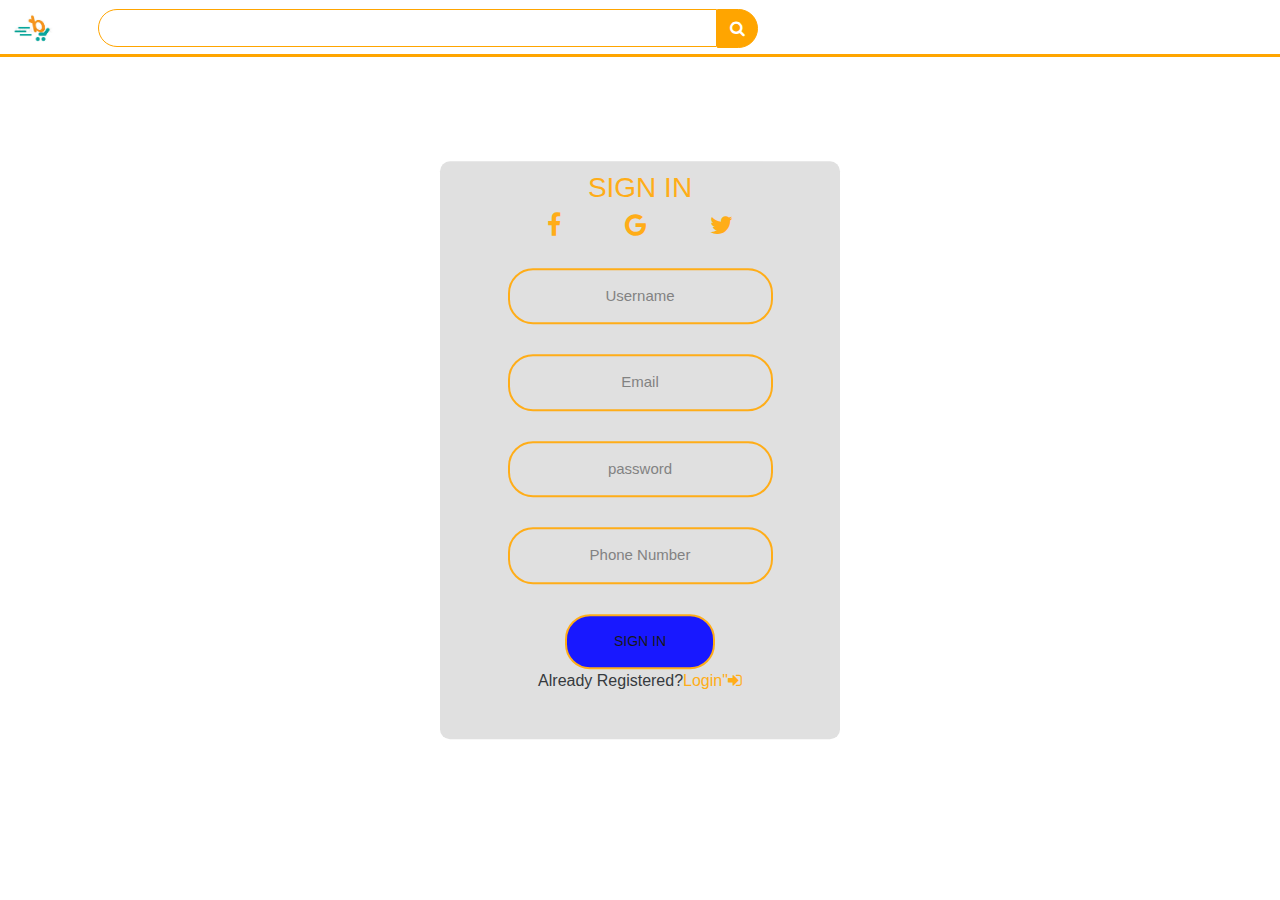
<file: sign in.html>
<html>
<head>

<title>Sign-in-form</title>
<link rel="stylesheet" href="style.css">
<link rel="stylesheet"
 href="https://stackpath.bootstrapcdn.com/bootstrap/4.4.1/css/bootstrap.min.css">
<link rel="stylesheet"href="https://stackpath.bootstrapcdn.com/font-awesome/4.7.0/css/font-awesome.min.css">
<script src="https://code.jquery.com/jquery-3.4.1.slim.min.js"></script>
<script src="https://cdn.jsdelivr.net/npm/popper.js@1.16.0/dist/umd/popper.min.js"></script>
<script src="https://stackpath.bootstrapcdn.com/bootstrap/4.4.1/js/bootstrap.min.js"></script>
</head>
<body>
<div class="top-nav-bar">
<div class="search-box">
    <i class="fa fa-bars" id="menu-btn" onclick="openmenu()"></i>
    <i class="fa fa-times" id="close-btn" onclick="closemenu()"></i>
    <a href="index.html"><img src="images/ai1.jpg" class="logo"></a>
<input type="text" class="form-control">
<span class="input-group-text"><i class="fa fa-search" aria-hidden="true"></i>
</span>
</div>
</div>

     <!----form area start----->
        <div class="form">
            <form class="login-form" action="" method="post">
                <h2>Sign In</h2>
                <div class="icons">
                    <a href="#"><i class="fa fa-facebook"></i></a>
                    <a href="#"><i class="fa fa-google"></i></a>
                    <a href="#"><i class="fa fa-twitter"></i></a>
                </div>
                <input type="text" name="" value="" placeholder="Username" required>
                <input type="text" name="" value="" placeholder="Email" required>
                <input type="password" name="" value="" placeholder="password" required>
                <input type="value" name="" value="" placeholder="Phone Number" required>
                <button type="submit" name="button">Sign in</button>
                <p class="options">Already Registered?<a href="#">Login"<a href="login.html"><i class="fa fa-sign-in"></i></a></a></p>
            </form>
        </div>

        
    </body>
</html>
</file>
<file: style.css>
*
{
    margin: 0;
    padding: 0;
}
body
{
    background-color: #f1f3f4;
    font-family: sans-serif;
}
.top-nav-bar
{
    height: 57px;
    top: 0;
    position: sticky;
    background: #fff;
    margin-bottom: 20px;
    border-bottom: 3px solid orange;
    z-index: 2;
}
.logo
{
    height: 40px;
    margin: 10px 10px;
}
.form-control
{
    margin-top: 9px;
    margin-left: 30px;
    border: 1px solid orange !important;
    border-top-left-radius: 20px !important;
    border-bottom-left-radius: 20px !important;
    border-top-right-radius: 0 !important;
    border-bottom-right-radius: 0 !important;
    box-shadow: none !important;
}
.input-group-text
{
    background: orange !important;
    border: 1px solid orange !important;
    margin: 8.5px 10px 3px 0px;
    border-top-left-radius: 0px !important;
    border-bottom-left-radius: 0px !important;
    border-top-right-radius: 20px !important;
    border-bottom-right-radius: 20px !important;
    cursor: pointer;
}
.search-box
{
    display: inline-flex;
    width: 60%;
    height: 89.5%;
}
.fa-search
{
    color: white;
}
.menu-bar
{
    width: 40%;
    height: 57px;
    float: right;
}
.menu-bar ul
{
    display: inline-flex;
    float: right;
}
.menu-bar ul li
{
    border-left: 1px solid #fff;
    list-style-type: none;
    padding: 15px 35px;
    text-align: center;
    background-color: orange;
    cursor: pointer;
}
.menu-bar ul li a
{
    font-size: 16px;
    font-weight: bold;
    color: #fff;
    text-decoration: none;
}
.fa-shopping-basket
{
    margin-right: 5px;
}
@media only screen and (max-width: 980px)
{
    .top-nav-bar
    {
        height: 118px;
        border-bottom: 0;
    }
    .search-box
    {
        width: 100%;
    }
    .menu-bar
    {
        width: 100%;
    }
    .menu-bar ul
    {
        margin: 10px 0;
        width: 100%;
    }
    .menu-bar ul li 
    {
        height: 57px;
        width: 100%;
    }
}



.side-menu
{
    height: 79%;
    width: 15%;
    font-size: 14px;
    float: left;
    z-index: 2;
    background-color: #ddd;
}
.side-menu ul
{
    margin-left: 10px;
}
.side-menu ul li
{
    list-style-type: none;
    font-weight: bold;
    margin-top: 10px;
    cursor: pointer;
}
.side-menu ul li:hover
{
    color: orange;
}
.side-menu ul li ul
{
    display: none;
    z-index: 10;
    top: 77px;
}
.side-menu ul li:hover ul
{
    display: block;
    height: 400px;
    margin-left: 14%;
    padding: 0 100px 10px 10px;
    position: fixed;
    background: #ececec;
    box-shadow: 1px 1px 4px 1px rgba(0,0,0,0.5);
}
.fa-angle-right
{
    margin-top: 4px;
    margin-right: 8px;
    float: right;
}
#menu-btn, #close-btn
{
    font-size: 30px;
    margin: 10px;
    color: orange;
    display: none;
}
@media only screen and (max-width: 980px)
{
    .side-menu
    {
        width: 34%;
        z-index: 20;
        top: 133px;
        position: fixed;
        font-size: 12px;
        display: none;
        /*background: #f1f3f4;*/
    }
    .side-menu ul li ul 
    {
        top: 133px;
    }
    .side-menu ul li:hover ul
    {
        margin-left: 31%;
    }
    #menu-btn
    {
        display: block;
    }
}

.slider
{
    width: 85%;
    margin-left: 15%;
    padding: 0 10px;
}
.carousel
{
    box-shadow: 1px 1px 4px 1px rgba(0,0,0,0.5);
}
.carousel-indicators
{
    z-index: 1 !important;
}
@media only screen and (max-width: 980px)
{
    .slider
    {
        width: 100%;
        margin-left: 0;
    }

}


/*------------featured-categories--------------*/
.featured-categories
{
    margin: 50px 0;
}
.featured-categories img 
{
    width: 100%;
    padding: 20px 0;
    transition: 1s;
    cursor: pointer;
}
.featured-categories img:hover
{
    transform: scale(1.1);
}

/*--------on sale products-----*/
.title-box
{
    background: orange;
    color: #fff;
    width: 180px;
    padding: 4px 10px;
    height: 40px;
    margin-bottom: 30px;
    display: flex;
}
.title-box h2
{
    font-size: 24px;
}
.title-box::after
{
    content: '';
    border-top: 40px solid orange;
    border-right: 50px solid transparent;
    position: absolute;
    display: flex;
    margin-top: -4px;
    margin-left: 170px;
}

/*--------------product-top-------------------------*/
.product-top img 
{
    width: 100%;
}
.overlay-right
{
    display: block;
    opacity: 0;
    position: absolute;
    top: 10%;
    margin-left: 0;
    width: 70px;
}
.overlay-right .fa
{
    cursor: pointer;
    background-color: #fff;
    color: #000;
    height: 35px;
    width: 35px;
    font-size: 20px;
    padding: 7px;
    margin-top: 5%;
    margin-bottom: 5%;
}
.overlay-right .btn-secondary
{
    background: none !important;
    border: none !important;
    box-shadow: none !important;
}
.product-top:hover .overlay-right
{
    opacity: 1;
    margin: 5%;
    transition: 0.55s;
}

/*------------product-bottom--*/
.product-bottom .fa
{
    color: orange;
    font-size: 10px;
}
.product-bottom h3
{
    font-size: 20px;
    font-weight: bold;
}
.product-bottom h5
{
    font-size: 15px;
    padding-bottom: 10px;
}
.new-products
{
    margin: 50px 0;
}

/*----------website-features---------*/

.website-features
{
    margin: 60px 0;
}
.website-features img
{
    width: 20%;
}
.feature-text
{
    margin-top: 10px;
    float: right;
    padding-left: 20px;
    width: 80%;
}
.feature-box
{
    padding-top: 20px;
}

/*----footer------------------*/
.footer
{
    margin-top: 50px;
    background: #000;
    color: #fff;
}
.footer h1
{
    font-size: 15px;
    margin: 25px 0;
}
.footer p
{
    font-size: 12px;
}
.col-md-3 img 
{
    width: 60%;
}
.copyright
{
    margin-bottom: -80px;
    text-align: center;
    font-size: 15px;
    padding-bottom: 20px;
}
.fa-heart-o
{
    color: red;
    font-size: 15px;
}
.fa-smile-o
{
    color: yellow;
    font-size: 15px;
}
.footer hr 
{
    margin-top: 10px;
    background-color: #ccc;
}
.footer .row .fa
{
    padding-right: 20px;
    font-size: 15px;
}


/*--------------------single-product--------------------*/

.single-product
{
    margin-top: 70px;
}
.new-arrival
{
    background: green;
    width: 50px;
    color: #fff;
    font-size: 12px;
    font-weight: bold;
    margin-top: 20px;
}
.col-md-7
{
    color: #555;
}
.single-product .fa 
{
    color: orange;
}
.single-product .price
{
    color: orange;
    font-size: 26px;
    font-weight: bold;
    padding-top: 20px;
}
.single-product input
{
    border: 1px solid #ccc;
    font-weight: bold;
    height: 33px;
    text-align: center;
    width: 30px;
}
.single-product .btn-primary
{
    background: orange !important;
    color: #fff;
    font-size: 15px;
    margin-left: 20px;
    border: none;
    box-shadow: none;
}

/*--------product-description---*/
.product-description h6
{
    margin-top: 50px;
    color: orange;
}
.product-description p 
{
    margin-top: 30px;
}
.product-description hr 
{
    margin-bottom: 50px;
}




/*---------------------login-----------------*/
.form
{
    background: #ddd;
    z-index: 1;
    font-family: "Candara", sans-serif;
    position: absolute;
    top: 50%;
    left: 50%;
    transform: translate(-50%,-50%);
    width: 400px;
    padding: 0 45px 30px 45px;
    text-align: center;
    border-radius: 10px;
    opacity: 0.9;
}
.form h2
{
    color: orange;
    font-size: 28px;
    margin-top: 10px;
    font-weight: 500;
    text-align: center;
    text-transform: uppercase;
}
.form .icons i
{
    color: orange;
    font-size: 25px;
    margin: 0 30px 30px 30px;
    transition: 0.8s;
    transition-property: color, transform;
}
.form .icons i:hover
{
    color: blue;
    transform: scale(1.3);
}
.form input
{
    outline: 0;
    background: none;
    font-size: 15px;
    color: black;
    text-align: center;
    width: 265px;
    margin-bottom: 30px;
    padding: 15px;
    box-sizing: border-box;
    border: 2.5px solid orange;
    border-radius: 25px;
    transition: 0.5s;
    transition-property: width;
}
.form input:hover
{
    width: 300px;
}
.form input:focus
{
    width: 300px;
}
.form button
{
    outline: 0;
    background: blue;
    color: black;
    font-size: 14px;
    text-transform: uppercase;
    width: 150px;
    padding: 15px;
    border: 2.5px solid orange;
    border-radius: 25px;
    cursor: pointer;
    transition: 0.5s;
    transition-property: background,transform;
}
.form button:hover, .form button:active, .form button:focus
{
    background: orange;
    transform: scale(1.1);
}
.form .product
{
    color: black;
    font-size: 14px;
    margin: 20px 0 0;
}
.form .options a
{
    text-decoration: none;
    color: orange;
}
.form1
{
    background: #ddd;
    z-index: 1;
    font-family: "Candara", sans-serif;
    position: absolute;
    top: 50%;
    left: 50%;
    transform: translate(-50%,-50%);
    width: 500px;
    padding: 0 45px 30px 45px;
    text-align: center;
    border-radius: 10px;
    opacity: 0.9;
}

.form1 h2
{
    color: orange;
    font-size: 28px;
    margin-top: 500px;
    font-weight: 500;
    text-align: center;
    text-transform: uppercase;
}
.form1 .icons i
{
    color: orange;
    font-size: 25px;
    margin: 0 30px 30px 30px;
    transition: 0.8s;
    transition-property: color, transform;
}
.form1 .icons i:hover
{
    color: blue;
    transform: scale(1.3);
}
.form1 input
{
    outline: 0;
    background: none;
    font-size: 15px;
    color: black;
    text-align: center;
    width: 265px;
    margin-bottom: 30px;
    padding: 15px;
    box-sizing: border-box;
    border: 2.5px solid orange;
    border-radius: 25px;
    transition: 0.5s;
    transition-property: width;
}
.form1 input:hover
{
    width: 300px;
}
.form1 input:focus
{
    width: 300px;
}
.form1 button
{
    outline: 0;
    background: blue;
    color: black;
    font-size: 14px;
    text-transform: uppercase;
    width: 150px;
    padding: 15px;
    border: 2.5px solid orange;
    border-radius: 25px;
    cursor: pointer;
    transition: 0.5s;
    transition-property: background,transform;
}
.form1 button:hover, .form button:active, .form button:focus
{
    background: orange;
    transform: scale(1.1);
}
.form1 .product
{
    color: black;
    font-size: 14px;
    margin: 20px 0 0;
}
.form1 .options a
{
    text-decoration: none;
    color: orange;
}
.form1 hr
{
    color: orange;

}
</file>
